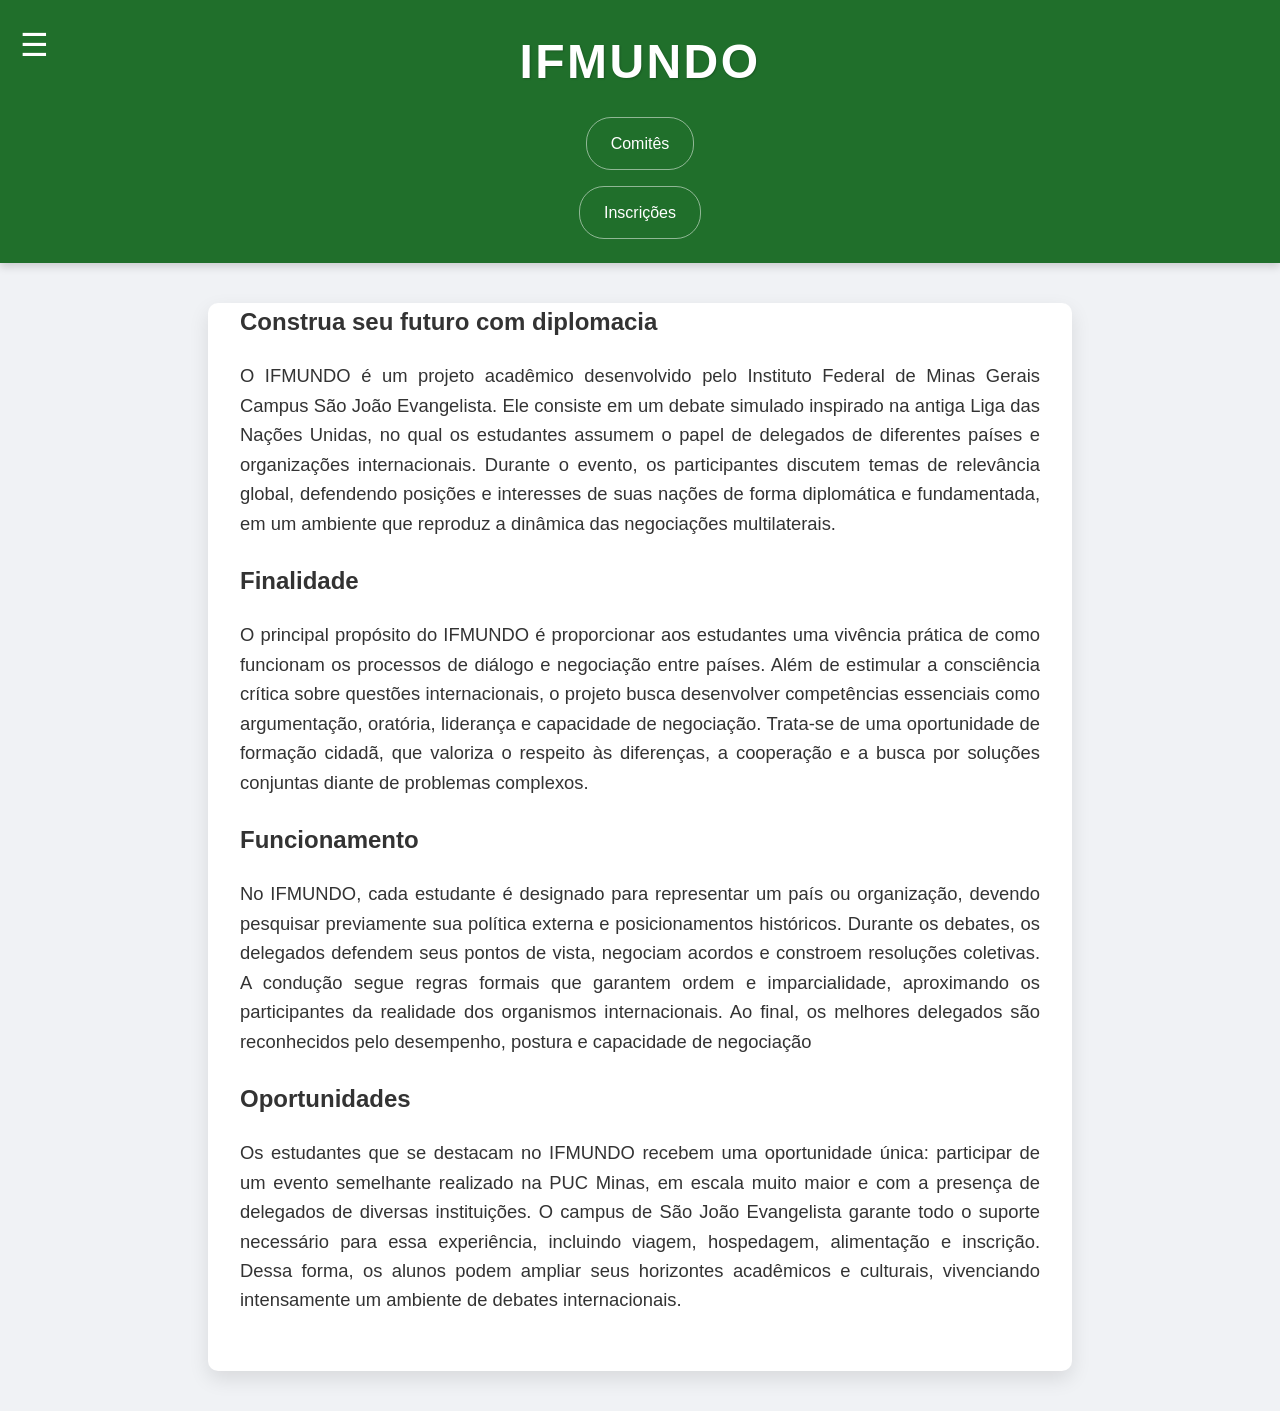
<file: index.html>
<!DOCTYPE html>
<html lang="en">

<head>
    <meta charset="UTF-8">
    <meta name="viewport" content="width=device-width, initial-scale=1.0">
    <link rel="stylesheet" href="estilo.css">
    <title>História ....</title>
</head>

<body>
<header>
        
        <h1>IFMUNDO</h1>
        <nav>
            <a href="comites.html">Comitês</a>
        </nav>
        <nav>
            <a href="comites.html">Inscrições</a>
        </nav>
</header>

    <!-- Botão de menu (hambúrguer) -->
<div class="menu-toggle">&#9776;</div>

<!-- Menu lateral -->
<nav class="menu">
  <a href="inicio.html">Inicio</a>
  <a href="inscrições.html">Inscrições</a>
  <a href="comites.html">Comitês</a>
  <a href="fao.html">FAO</a>
  <a href="FIFA.html">FIFA</a>
  <a href="unsc.html">UNSC</a>
  <a href="unodoc.html">UNODOC</a>
</nav>

<!-- Script -->
<script>
  const toggle = document.querySelector('.menu-toggle');
  const menu = document.querySelector('.menu');

  // abre o menu e esconde o botão
  toggle.addEventListener('click', () => {
    menu.classList.add('open');
    toggle.style.display = 'none';
  });

  // fecha o menu ao clicar nele e mostra o botão novamente
  menu.addEventListener('click', () => {
    menu.classList.remove('open');
    toggle.style.display = 'block';
  });
</script>

<!-- CSS -->
<style>
  /* Botão de menu (hambúrguer) */
  .menu-toggle {
    position: absolute;
    top: 20px;
    left: 20px;
    font-size: 2em;
    color: white;
    cursor: pointer;
    z-index: 1001;
  }

  /* Menu lateral */
  nav.menu {
    position: fixed;
    top: 0;
    left: -350px;
    width: 300px;
    height: 100%;
    background: rgba(255,255,255,0.8);
    box-shadow: 2px 0 5px rgba(0,0,0,0.3);
    padding: 20px;
    transition: left 0.3s ease;
    z-index: 1000;
    border-radius: 0 20px 20px 0;
  }

  nav.menu.open {
    left: 0;
  }

  nav.menu a {
    display: block;
    color: black;
    text-decoration: none;
    padding: 12px 0;
    font-size: 1.2em;
  }

  nav.menu a:hover {
    background: #f0f0f0;
    border-radius: 8px;
  }
</style>

     <main>
        
      

        <h2>Construa seu futuro com diplomacia</h2>
        
        <p>O IFMUNDO é um projeto acadêmico desenvolvido pelo Instituto Federal de Minas Gerais Campus São João Evangelista. Ele consiste em um debate simulado inspirado na antiga Liga das Nações Unidas, no qual os estudantes assumem o papel de delegados de diferentes países e organizações internacionais. Durante o evento, os participantes discutem temas de relevância global, defendendo posições e interesses de suas nações de forma diplomática e fundamentada, em um ambiente que reproduz a dinâmica das negociações multilaterais.</p>
        </details>
        <h2>Finalidade</h2>

        <p>O principal propósito do IFMUNDO é proporcionar aos estudantes uma vivência prática de como funcionam os processos de diálogo e negociação entre países. Além de estimular a consciência crítica sobre questões internacionais, o projeto busca desenvolver competências essenciais como argumentação, oratória, liderança e capacidade de negociação. Trata-se de uma oportunidade de formação cidadã, que valoriza o respeito às diferenças, a cooperação e a busca por soluções conjuntas diante de problemas complexos.</p>
        
        <h2>Funcionamento</h2>

        <p>No IFMUNDO, cada estudante é designado para representar um país ou organização, devendo pesquisar previamente sua política externa e posicionamentos históricos. Durante os debates, os delegados defendem seus pontos de vista, negociam acordos e constroem resoluções coletivas. A condução segue regras formais que garantem ordem e imparcialidade, aproximando os participantes da realidade dos organismos internacionais. Ao final, os melhores delegados são reconhecidos pelo desempenho, postura e capacidade de negociação</p>
        
        <h2>Oportunidades</h2>

        <p>Os estudantes que se destacam no IFMUNDO recebem uma oportunidade única: participar de um evento semelhante realizado na PUC Minas, em escala muito maior e com a presença de delegados de diversas instituições. O campus de São João Evangelista garante todo o suporte necessário para essa experiência, incluindo viagem, hospedagem, alimentação e inscrição. Dessa forma, os alunos podem ampliar seus horizontes acadêmicos e culturais, vivenciando intensamente um ambiente de debates internacionais.</p>
            
    

    </main>
</body>

</html>
</file>
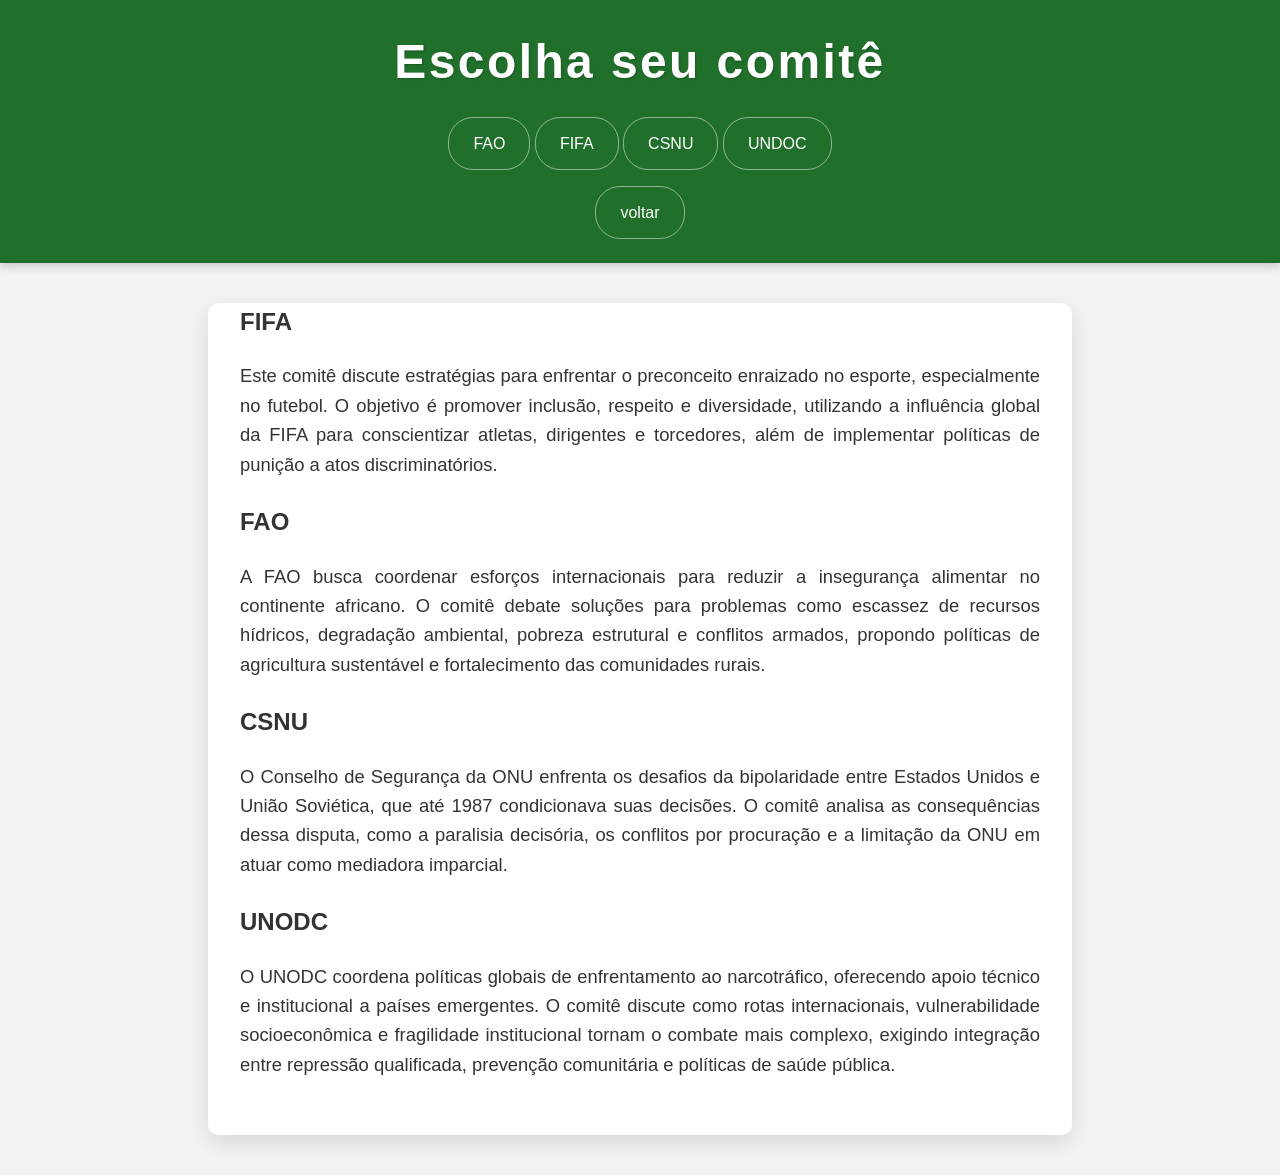
<file: comites.html>
<!DOCTYPE html>
<html lang="en">

<head>
    <meta charset="UTF-8">
    <meta name="viewport" content="width=device-width, initial-scale=1.0">
    <link rel="stylesheet" href="estilo.css">
    <title>ifmundo</title>
</head>
<body>

        <header>
            <h1>Escolha seu comitê</h1>
            <nav>
                <a href="FAO.html">FAO</a>
                <a href="FIFA.html">FIFA</a>
                <a href="CSNU.html">CSNU</a>
                <a href="UNDOC.html">UNDOC</a>
                <nav>
                <a href="index.html">voltar</a>
            </nav>
            </nav>
        </header>
        
       <main>

  <section class="comite">
    <h2>FIFA</h2>
    <p>Este comitê discute estratégias para enfrentar o preconceito enraizado no esporte, especialmente no futebol. O objetivo é promover inclusão, respeito e diversidade, utilizando a influência global da FIFA para conscientizar atletas, dirigentes e torcedores, além de implementar políticas de punição a atos discriminatórios.</p>
  </section>

  <section class="comite">
    <h2>FAO</h2>
    <p>A FAO busca coordenar esforços internacionais para reduzir a insegurança alimentar no continente africano. O comitê debate soluções para problemas como escassez de recursos hídricos, degradação ambiental, pobreza estrutural e conflitos armados, propondo políticas de agricultura sustentável e fortalecimento das comunidades rurais.</p>
  </section>

  <section class="comite">
    <h2>CSNU</h2>
    <p>O Conselho de Segurança da ONU enfrenta os desafios da bipolaridade entre Estados Unidos e União Soviética, que até 1987 condicionava suas decisões. O comitê analisa as consequências dessa disputa, como a paralisia decisória, os conflitos por procuração e a limitação da ONU em atuar como mediadora imparcial.</p>
  </section>

  <section class="comite">
    <h2>UNODC</h2>
    <p>O UNODC coordena políticas globais de enfrentamento ao narcotráfico, oferecendo apoio técnico e institucional a países emergentes. O comitê discute como rotas internacionais, vulnerabilidade socioeconômica e fragilidade institucional tornam o combate mais complexo, exigindo integração entre repressão qualificada, prevenção comunitária e políticas de saúde pública.</p>
  </section>

</main>
</body>
</html>
</file>
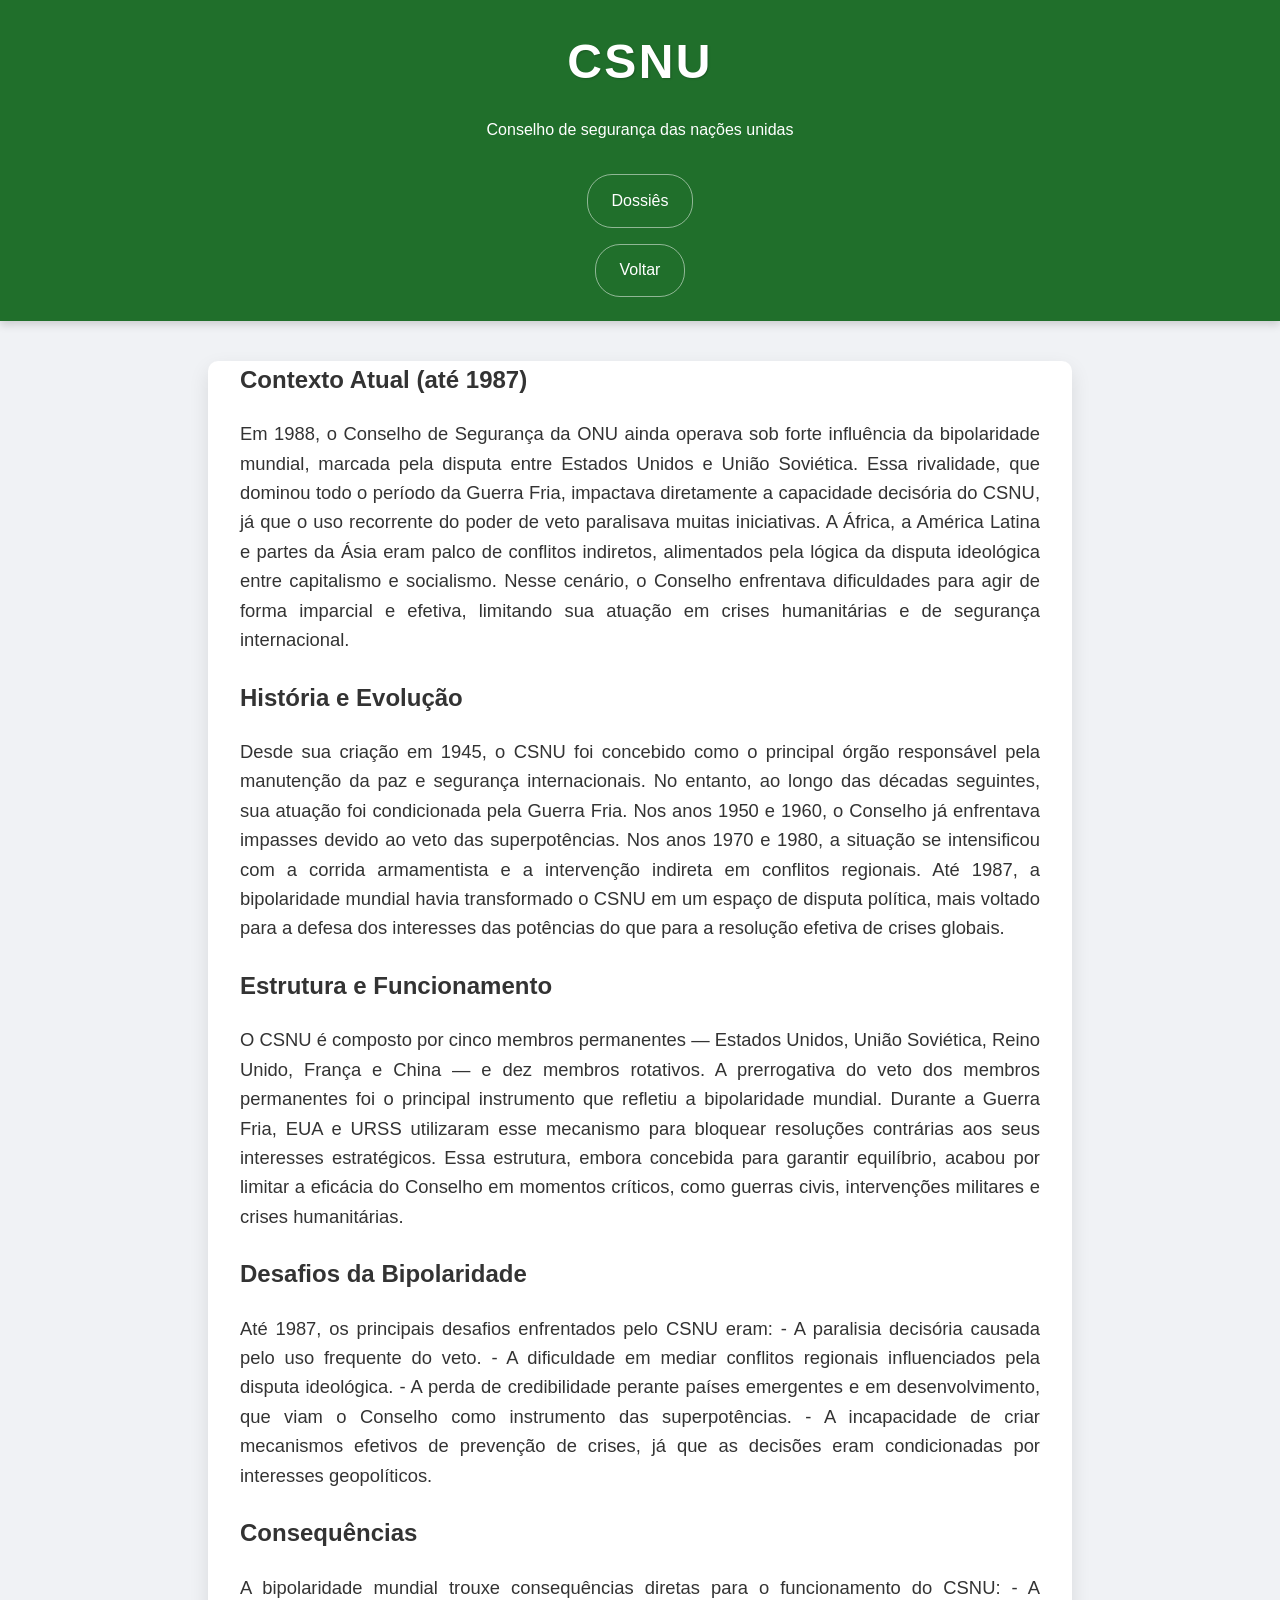
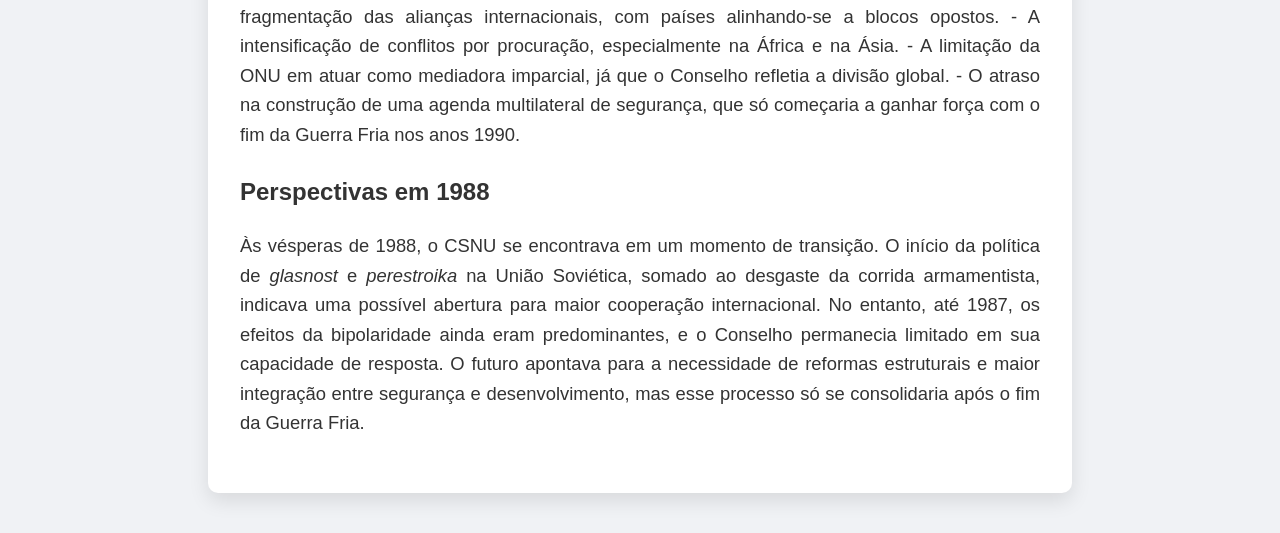
<file: CSNU.html>
<!DOCTYPE html>
<html lang="en">

<head>
    <meta charset="UTF-8">
    <meta name="viewport" content="width=device-width, initial-scale=1.0">
    <link rel="stylesheet" href="estilo.css">
    <title>História ....</title>
</head>

<body>
<header>
        <!-- Exemplo de título principal -->
        <h1>CSNU</h1>
        <p>Conselho de segurança das nações unidas</p>
        <nav>
        <nav>
            <a href="https://www.youtube.com/">Dossiês</a>
        </nav>
            <a href="comites.html">Voltar</a>
        </nav>
</header>
  <main>

  <h2>Contexto Atual (até 1987)</h2>

  <p>Em 1988, o Conselho de Segurança da ONU ainda operava sob forte influência da bipolaridade mundial, marcada pela disputa entre Estados Unidos e União Soviética. Essa rivalidade, que dominou todo o período da Guerra Fria, impactava diretamente a capacidade decisória do CSNU, já que o uso recorrente do poder de veto paralisava muitas iniciativas. A África, a América Latina e partes da Ásia eram palco de conflitos indiretos, alimentados pela lógica da disputa ideológica entre capitalismo e socialismo. Nesse cenário, o Conselho enfrentava dificuldades para agir de forma imparcial e efetiva, limitando sua atuação em crises humanitárias e de segurança internacional.</p>

  <h2>História e Evolução</h2>

  <p>Desde sua criação em 1945, o CSNU foi concebido como o principal órgão responsável pela manutenção da paz e segurança internacionais. No entanto, ao longo das décadas seguintes, sua atuação foi condicionada pela Guerra Fria. Nos anos 1950 e 1960, o Conselho já enfrentava impasses devido ao veto das superpotências. Nos anos 1970 e 1980, a situação se intensificou com a corrida armamentista e a intervenção indireta em conflitos regionais. Até 1987, a bipolaridade mundial havia transformado o CSNU em um espaço de disputa política, mais voltado para a defesa dos interesses das potências do que para a resolução efetiva de crises globais.</p>

  <h2>Estrutura e Funcionamento</h2>

  <p>O CSNU é composto por cinco membros permanentes — Estados Unidos, União Soviética, Reino Unido, França e China — e dez membros rotativos. A prerrogativa do veto dos membros permanentes foi o principal instrumento que refletiu a bipolaridade mundial. Durante a Guerra Fria, EUA e URSS utilizaram esse mecanismo para bloquear resoluções contrárias aos seus interesses estratégicos. Essa estrutura, embora concebida para garantir equilíbrio, acabou por limitar a eficácia do Conselho em momentos críticos, como guerras civis, intervenções militares e crises humanitárias.</p>

  <h2>Desafios da Bipolaridade</h2>

  <p>Até 1987, os principais desafios enfrentados pelo CSNU eram: 
  - A paralisia decisória causada pelo uso frequente do veto.  
  - A dificuldade em mediar conflitos regionais influenciados pela disputa ideológica.  
  - A perda de credibilidade perante países emergentes e em desenvolvimento, que viam o Conselho como instrumento das superpotências.  
  - A incapacidade de criar mecanismos efetivos de prevenção de crises, já que as decisões eram condicionadas por interesses geopolíticos.</p>

  <h2>Consequências</h2>

  <p>A bipolaridade mundial trouxe consequências diretas para o funcionamento do CSNU: 
  - A fragmentação das alianças internacionais, com países alinhando-se a blocos opostos.  
  - A intensificação de conflitos por procuração, especialmente na África e na Ásia.  
  - A limitação da ONU em atuar como mediadora imparcial, já que o Conselho refletia a divisão global.  
  - O atraso na construção de uma agenda multilateral de segurança, que só começaria a ganhar força com o fim da Guerra Fria nos anos 1990.</p>

  <h2>Perspectivas em 1988</h2>

  <p>Às vésperas de 1988, o CSNU se encontrava em um momento de transição. O início da política de <i>glasnost</i> e <i>perestroika</i> na União Soviética, somado ao desgaste da corrida armamentista, indicava uma possível abertura para maior cooperação internacional. No entanto, até 1987, os efeitos da bipolaridade ainda eram predominantes, e o Conselho permanecia limitado em sua capacidade de resposta. O futuro apontava para a necessidade de reformas estruturais e maior integração entre segurança e desenvolvimento, mas esse processo só se consolidaria após o fim da Guerra Fria.</p>

</main>
</body>

</html>
</file>
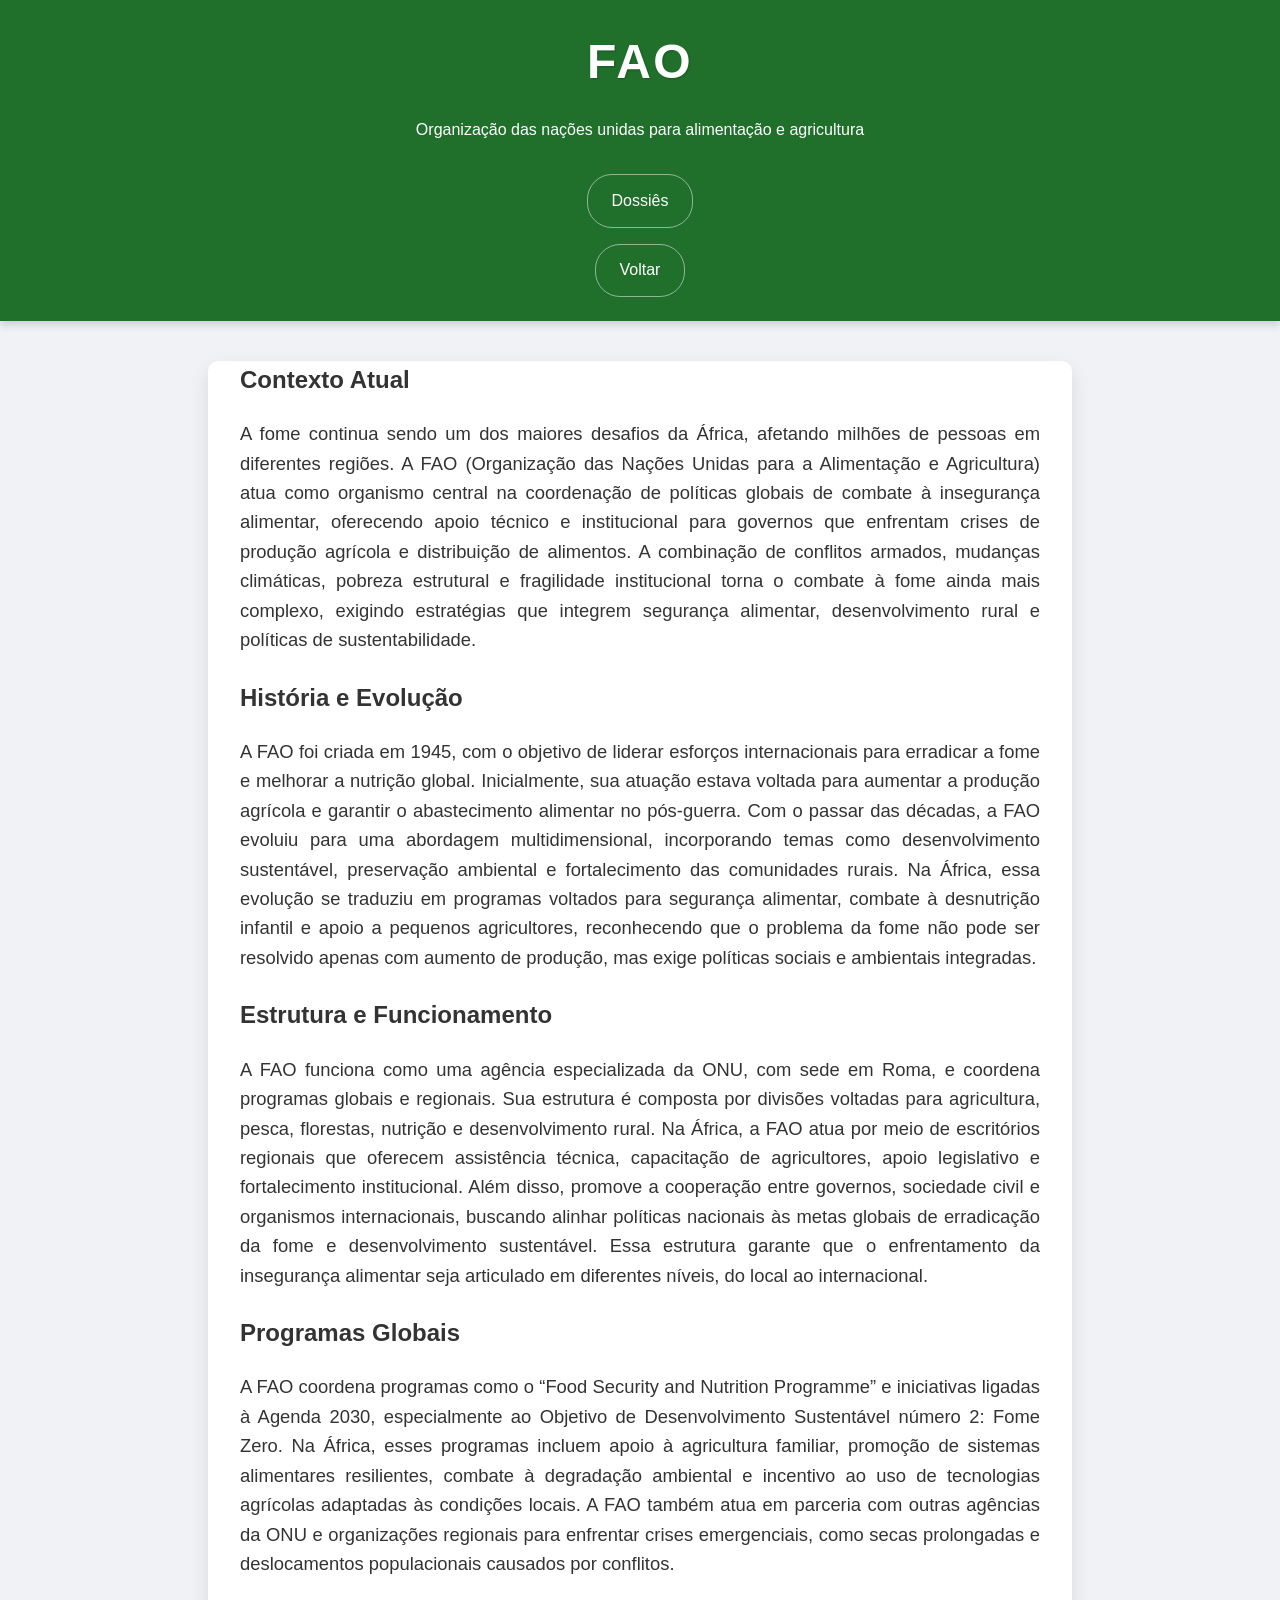
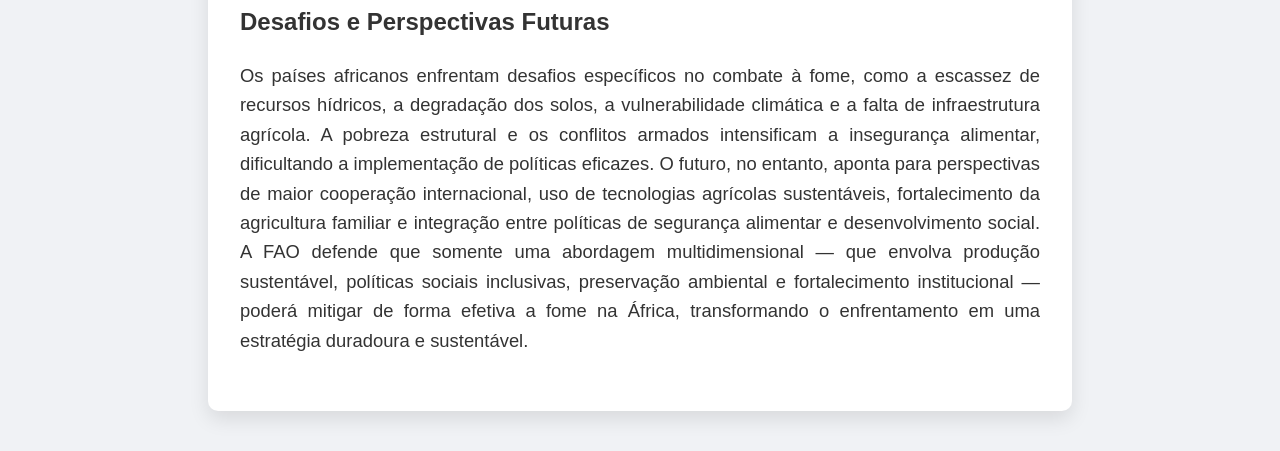
<file: FAO.html>
<!DOCTYPE html>
<html lang="en">

<head>
    <meta charset="UTF-8">
    <meta name="viewport" content="width=device-width, initial-scale=1.0">
    <link rel="stylesheet" href="estilo.css">
    <title>História ....</title>
</head>

<body>
<header>
        <!-- Exemplo de título principal -->
        <h1>FAO</h1>
        <p>Organização das nações unidas para alimentação e agricultura</p>
        <nav>
        <nav>
            <a href="https://www.youtube.com/">Dossiês</a>
        </nav>
            <a href="comites.html">Voltar</a>
        </nav>
</header>
   <main>
        
  <h2>Contexto Atual</h2>
        
  <p>A fome continua sendo um dos maiores desafios da África, afetando milhões de pessoas em diferentes regiões. A FAO (Organização das Nações Unidas para a Alimentação e Agricultura) atua como organismo central na coordenação de políticas globais de combate à insegurança alimentar, oferecendo apoio técnico e institucional para governos que enfrentam crises de produção agrícola e distribuição de alimentos. A combinação de conflitos armados, mudanças climáticas, pobreza estrutural e fragilidade institucional torna o combate à fome ainda mais complexo, exigindo estratégias que integrem segurança alimentar, desenvolvimento rural e políticas de sustentabilidade.</p>

  <h2>História e Evolução</h2>

  <p>A FAO foi criada em 1945, com o objetivo de liderar esforços internacionais para erradicar a fome e melhorar a nutrição global. Inicialmente, sua atuação estava voltada para aumentar a produção agrícola e garantir o abastecimento alimentar no pós-guerra. Com o passar das décadas, a FAO evoluiu para uma abordagem multidimensional, incorporando temas como desenvolvimento sustentável, preservação ambiental e fortalecimento das comunidades rurais. Na África, essa evolução se traduziu em programas voltados para segurança alimentar, combate à desnutrição infantil e apoio a pequenos agricultores, reconhecendo que o problema da fome não pode ser resolvido apenas com aumento de produção, mas exige políticas sociais e ambientais integradas.</p>

  <h2>Estrutura e Funcionamento</h2>
        
  <p>A FAO funciona como uma agência especializada da ONU, com sede em Roma, e coordena programas globais e regionais. Sua estrutura é composta por divisões voltadas para agricultura, pesca, florestas, nutrição e desenvolvimento rural. Na África, a FAO atua por meio de escritórios regionais que oferecem assistência técnica, capacitação de agricultores, apoio legislativo e fortalecimento institucional. Além disso, promove a cooperação entre governos, sociedade civil e organismos internacionais, buscando alinhar políticas nacionais às metas globais de erradicação da fome e desenvolvimento sustentável. Essa estrutura garante que o enfrentamento da insegurança alimentar seja articulado em diferentes níveis, do local ao internacional.</p>

  <h2>Programas Globais</h2>
      
  <p>A FAO coordena programas como o “Food Security and Nutrition Programme” e iniciativas ligadas à Agenda 2030, especialmente ao Objetivo de Desenvolvimento Sustentável número 2: Fome Zero. Na África, esses programas incluem apoio à agricultura familiar, promoção de sistemas alimentares resilientes, combate à degradação ambiental e incentivo ao uso de tecnologias agrícolas adaptadas às condições locais. A FAO também atua em parceria com outras agências da ONU e organizações regionais para enfrentar crises emergenciais, como secas prolongadas e deslocamentos populacionais causados por conflitos.</p>
      
  <h2>Desafios e Perspectivas Futuras</h2>
      
  <p>Os países africanos enfrentam desafios específicos no combate à fome, como a escassez de recursos hídricos, a degradação dos solos, a vulnerabilidade climática e a falta de infraestrutura agrícola. A pobreza estrutural e os conflitos armados intensificam a insegurança alimentar, dificultando a implementação de políticas eficazes. O futuro, no entanto, aponta para perspectivas de maior cooperação internacional, uso de tecnologias agrícolas sustentáveis, fortalecimento da agricultura familiar e integração entre políticas de segurança alimentar e desenvolvimento social. A FAO defende que somente uma abordagem multidimensional — que envolva produção sustentável, políticas sociais inclusivas, preservação ambiental e fortalecimento institucional — poderá mitigar de forma efetiva a fome na África, transformando o enfrentamento em uma estratégia duradoura e sustentável.</p>

</main>
</body>

</html>
</file>
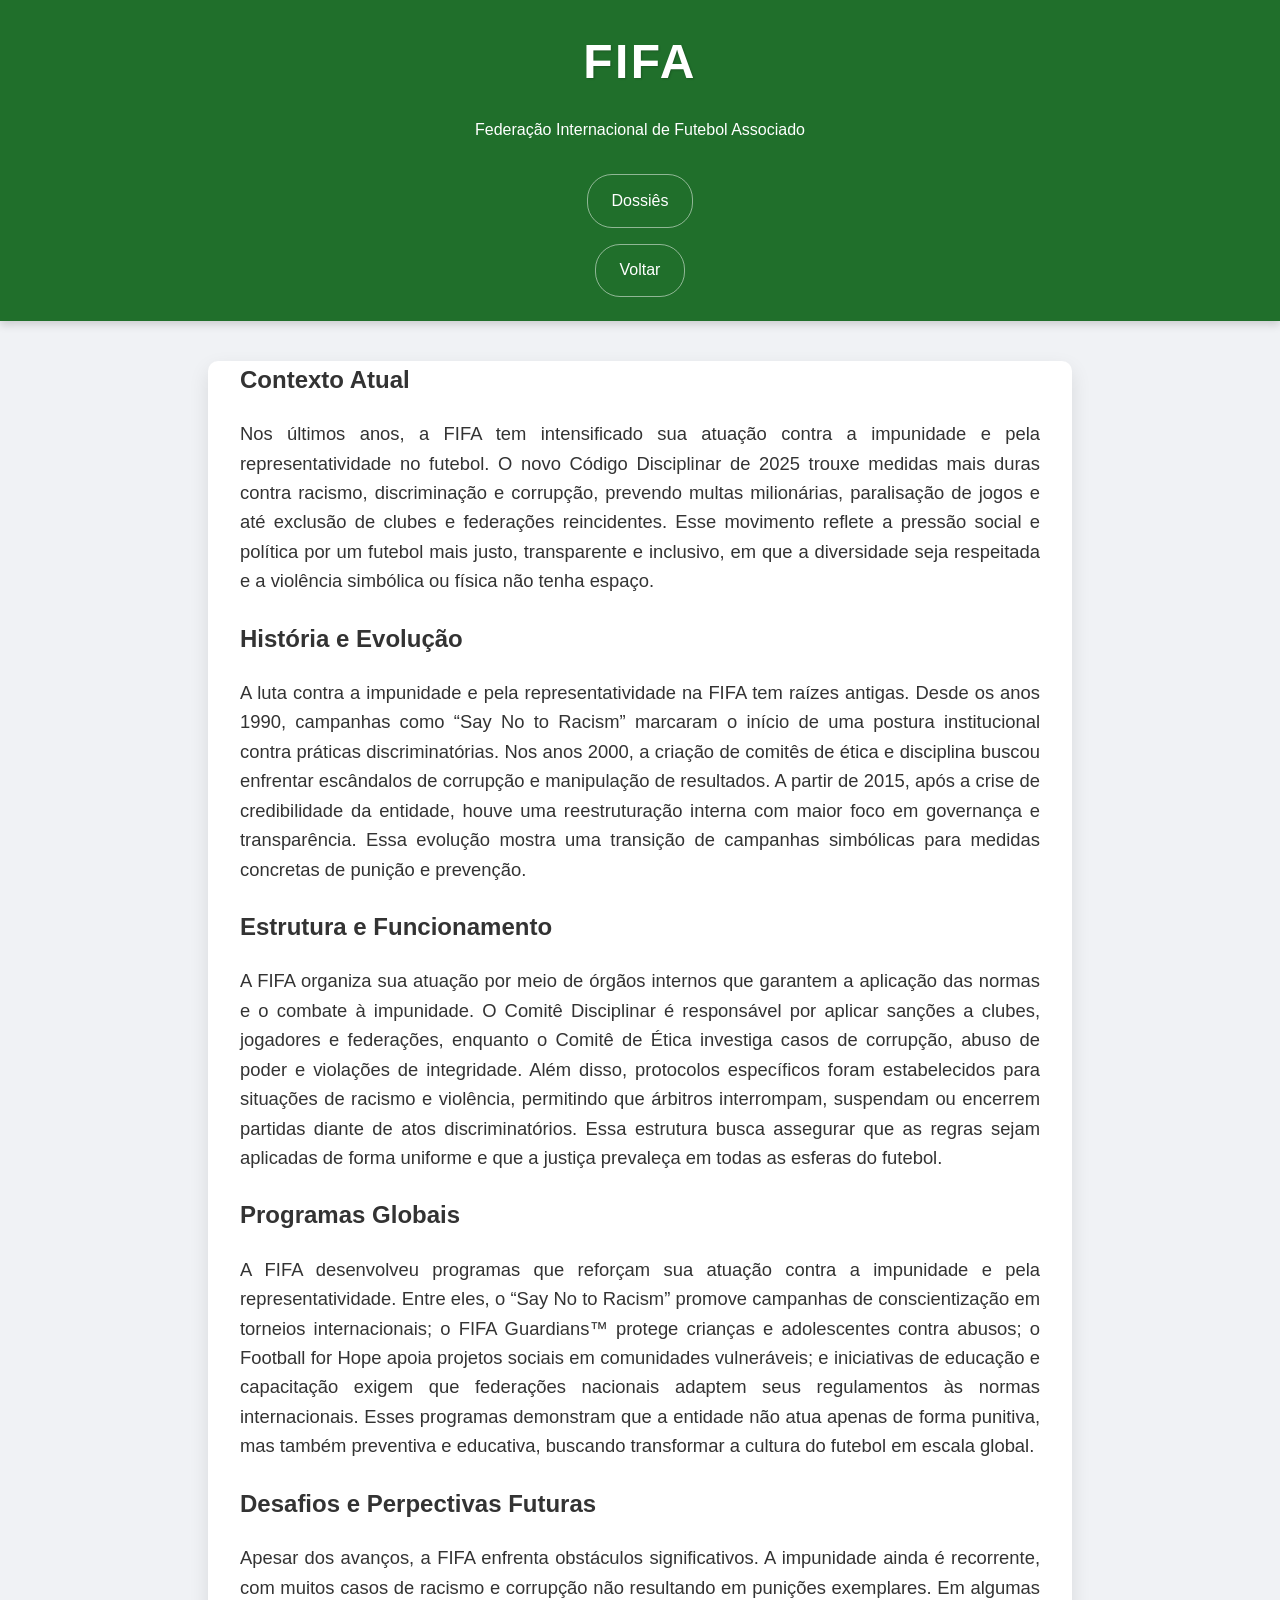
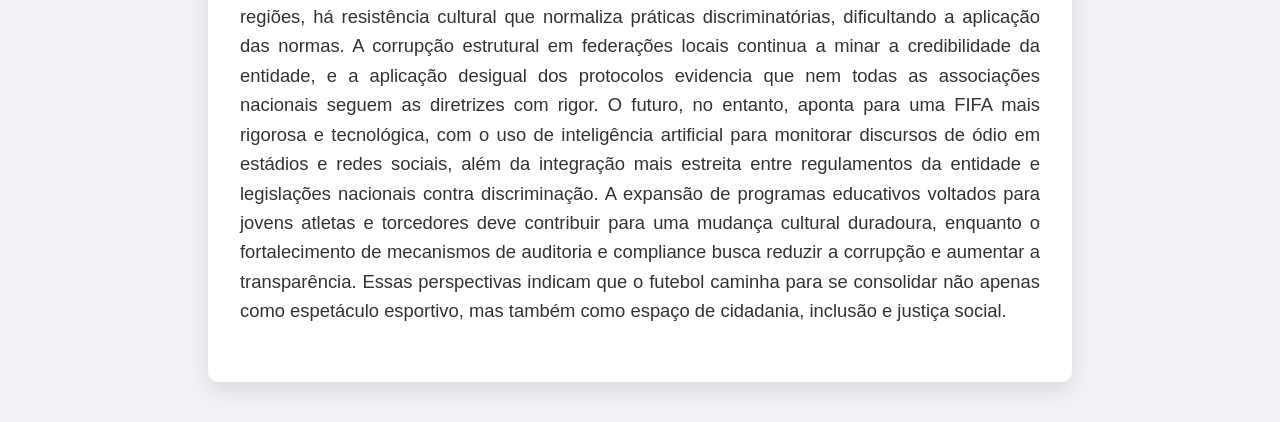
<file: FIFA.html>
<!DOCTYPE html>
<html lang="en">

<head>
    <meta charset="UTF-8">
    <meta name="viewport" content="width=device-width, initial-scale=1.0">
    <link rel="stylesheet" href="estilo.css">
    <title>História ....</title>
</head>

<body>
<header>
        <!-- Exemplo de título principal -->
        <h1>FIFA</h1>
        <p>Federação Internacional de Futebol Associado</p>
        <nav>
        <nav>
            <a href="https://www.youtube.com/">Dossiês</a>
        </nav>
            <a href="comites.html">Voltar</a>
        </nav>
</header>
     <main>
        
        <h2>Contexto Atual</h2>
        
        
        <p>Nos últimos anos, a FIFA tem intensificado sua atuação contra a impunidade e pela representatividade no futebol. O novo Código Disciplinar de 2025 trouxe medidas mais duras contra racismo, discriminação e corrupção, prevendo multas milionárias, paralisação de jogos e até exclusão de clubes e federações reincidentes. Esse movimento reflete a pressão social e política por um futebol mais justo, transparente e inclusivo, em que a diversidade seja respeitada e a violência simbólica ou física não tenha espaço.
</p>



        <h2>História e Evolução</h2>

     <p>A luta contra a impunidade e pela representatividade na FIFA tem raízes antigas. Desde os anos 1990, campanhas como “Say No to Racism” marcaram o início de uma postura institucional contra práticas discriminatórias. Nos anos 2000, a criação de comitês de ética e disciplina buscou enfrentar escândalos de corrupção e manipulação de resultados. A partir de 2015, após a crise de credibilidade da entidade, houve uma reestruturação interna com maior foco em governança e transparência. Essa evolução mostra uma transição de campanhas simbólicas para medidas concretas de punição e prevenção.
</p>
      <h2>Estrutura e Funcionamento</h2>
        
      <p>A FIFA organiza sua atuação por meio de órgãos internos que garantem a aplicação das normas e o combate à impunidade. O Comitê Disciplinar é responsável por aplicar sanções a clubes, jogadores e federações, enquanto o Comitê de Ética investiga casos de corrupção, abuso de poder e violações de integridade. Além disso, protocolos específicos foram estabelecidos para situações de racismo e violência, permitindo que árbitros interrompam, suspendam ou encerrem partidas diante de atos discriminatórios. Essa estrutura busca assegurar que as regras sejam aplicadas de forma uniforme e que a justiça prevaleça em todas as esferas do futebol.</p>
     
      <h2>Programas Globais</h2>
      
      <p>A FIFA desenvolveu programas que reforçam sua atuação contra a impunidade e pela representatividade. Entre eles, o “Say No to Racism” promove campanhas de conscientização em torneios internacionais; o FIFA Guardians™ protege crianças e adolescentes contra abusos; o Football for Hope apoia projetos sociais em comunidades vulneráveis; e iniciativas de educação e capacitação exigem que federações nacionais adaptem seus regulamentos às normas internacionais. Esses programas demonstram que a entidade não atua apenas de forma punitiva, mas também preventiva e educativa, buscando transformar a cultura do futebol em escala global.</p>
      
      <h2>Desafios e Perpectivas Futuras</h2>
      
        <p>Apesar dos avanços, a FIFA enfrenta obstáculos significativos. A impunidade ainda é recorrente, com muitos casos de racismo e corrupção não resultando em punições exemplares. Em algumas regiões, há resistência cultural que normaliza práticas discriminatórias, dificultando a aplicação das normas. A corrupção estrutural em federações locais continua a minar a credibilidade da entidade, e a aplicação desigual dos protocolos evidencia que nem todas as associações nacionais seguem as diretrizes com rigor. O futuro, no entanto, aponta para uma FIFA mais rigorosa e tecnológica, com o uso de inteligência artificial para monitorar discursos de ódio em estádios e redes sociais, além da integração mais estreita entre regulamentos da entidade e legislações nacionais contra discriminação. A expansão de programas educativos voltados para jovens atletas e torcedores deve contribuir para uma mudança cultural duradoura, enquanto o fortalecimento de mecanismos de auditoria e compliance busca reduzir a corrupção e aumentar a transparência. Essas perspectivas indicam que o futebol caminha para se consolidar não apenas como espetáculo esportivo, mas também como espaço de cidadania, inclusão e justiça social.</p>

    

    </main>
</body>

</html>
</file>
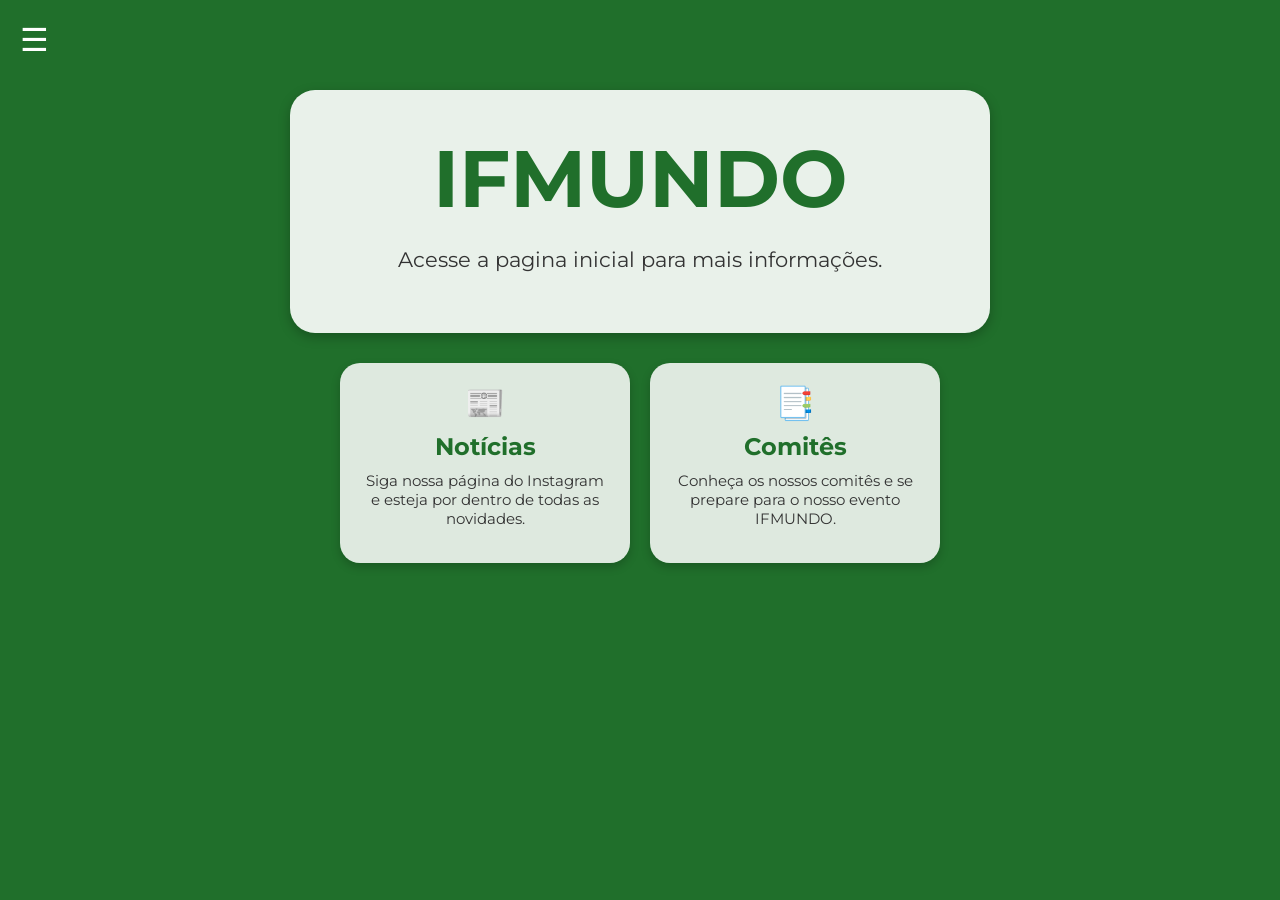
<file: inicio.html>
<!DOCTYPE html>
<html lang="pt-BR">
<head>
  <meta charset="UTF-8">
  <title>Site IFMUNDO</title>
  <link href="https://fonts.googleapis.com/css2?family=Montserrat:wght@600&display=swap" rel="stylesheet">
 
  <!-- Botão de menu (hambúrguer) -->
<div class="menu-toggle">&#9776;</div>

<!-- Menu lateral -->
<nav class="menu">
  <a href="inicio.html">Inicio</a>
  <a href="inscrições.html">Inscrições</a>
  <a href="comites.html">Comitês</a>
  <a href="fao.html">FAO</a>
  <a href="FIFA.html">FIFA</a>
  <a href="unsc.html">UNSC</a>
  <a href="unodoc.html">UNODOC</a>

</nav>
 
 <style>
    body {
      margin: 0;
      font-family: 'Montserrat', sans-serif;
    }

    header {
      background-color: #206f2b;
      height: 100vh;
      display: flex;
      justify-content: flex-start;
      align-items: center;
      flex-direction: column;
      color: white;
      position: relative;
    }

    /* Caixa principal IFMUNDO */
    .info-box {
      background: rgba(255,255,255,0.9);
      border-radius: 25px;
      padding: 40px 50px;
      margin-top: 10vh;
      text-align: center;
      width: 600px; /* largura fixa para ficar maior que os cards */
      box-shadow: 0 4px 12px rgba(0,0,0,0.25);
      cursor: pointer;
      transition: transform 0.3s ease;
    }

    .info-box:hover {
      transform: scale(1.05);
    }

    .info-box h1 {
      font-size: 5em;
      margin: 0;
      color: #206f2b;
    }

    .info-box p {
      margin-top: 20px;
      font-size: 1.3em;
      color: #333;
    }

    /* Grupo de cards abaixo */
    .cards {
      display: flex;
      gap: 20px;
      margin-top: 30px;
    }

    .card {
      width: 250px; /* menor que o quadrado IFMUNDO */
      background: rgba(255,255,255,0.85);
      border-radius: 20px;
      padding: 20px;
      text-align: center;
      box-shadow: 0 4px 10px rgba(0,0,0,0.2);
      transition: transform 0.3s ease;
      cursor: pointer;
    }

    .card h2 {
      margin: 0;
      color: #206f2b;
    }

    .card p {
      margin-top: 10px;
      color: #333;
      font-size: 0.95em;
    }

    /* Efeito hover: aumenta o card ativo sem mexer na opacidade dos outros */
    .cards .card:hover {
      transform: scale(1.1);
      z-index: 1;
    }

    /* Ícones simples */
    .icon {
      font-size: 2em;
      margin-bottom: 10px;
      color: #206f2b; /* verde WhatsApp */
    }

    .icon.commites {
      color: #206f2b;
    }

    /* Botão de menu (hambúrguer) */
    .menu-toggle {
      position: absolute;
      top: 20px;
      left: 20px;
      font-size: 2em;
      color: white;
      cursor: pointer;
      z-index: 1001;
    }

    /* Menu lateral */
    nav.menu {
      position: fixed;
      top: 0;
      left: -320px;
      width: 300px;
      height: 100%;
      background: rgba(255,255,255,0.8);
      box-shadow: 2px 0 5px rgba(0,0,0,0.3);
      padding: 20px;
      transition: left 0.3s ease;
      z-index: 1000;
      border-radius: 0 20px 20px 0;
    }

    nav.menu.open {
      left: 0;
    }

    nav.menu a {
      display: block;
      color: black;
      text-decoration: none;
      padding: 12px 0;
      font-size: 1.2em;
    }

    nav.menu a:hover {
      background: #f0f0f0;
      border-radius: 8px;
    }
  </style>
</head>
<body>
  <header>
    <!-- Caixa branca com título e sinopse -->
    <div class="info-box" onclick="window.location.href='index.html'">
      <h1>IFMUNDO</h1>
      <p>Acesse a pagina inicial para mais informações.</p>
    </div>

    <!-- Cards abaixo -->
    <div class="cards">
      <div class="card" onclick="window.location.href='https://www.instagram.com/ifmundosje/'">
        <div class="icon">📰</div>
        <h2>Notícias</h2>
        <p>Siga nossa página do Instagram e esteja por dentro de todas as novidades.</p>
      </div>
      <div class="card" onclick="window.location.href='comites.html'">
        <div class="icon commites">📑</div>
        <h2>Comitês</h2>
        <p>Conheça os nossos comitês e se prepare para o nosso evento IFMUNDO. </p>
      </div>
    </div>
<script>
  const toggle = document.querySelector('.menu-toggle');
  const menu = document.querySelector('.menu');

  // abre o menu e esconde o botão
  toggle.addEventListener('click', () => {
    menu.classList.add('open');
    toggle.style.display = 'none';
  });

  // fecha o menu ao clicar nele e mostra o botão novamente
  menu.addEventListener('click', () => {
    menu.classList.remove('open');
    toggle.style.display = 'block';
  });
</script>

<!-- CSS -->
<style>
  /* Botão de menu (hambúrguer) */
  .menu-toggle {
    position: absolute;
    top: 20px;
    left: 20px;
    font-size: 2em;
    color: white;
    cursor: pointer;
    z-index: 1001;
  }

  /* Menu lateral */
  nav.menu {
    position: fixed;
    top: 0;
    left: -350px;
    width: 300px;
    height: 100%;
    background: rgba(255,255,255,0.8);
    box-shadow: 2px 0 5px rgba(0,0,0,0.3);
    padding: 20px;
    transition: left 0.3s ease;
    z-index: 1000;
    border-radius: 0 20px 20px 0;
  }

  nav.menu.open {
    left: 0;
  }

  nav.menu a {
    display: block;
    color: black;
    text-decoration: none;
    padding: 12px 0;
    font-size: 1.2em;
  }

  nav.menu a:hover {
    background: #f0f0f0;
    border-radius: 8px;
  }
</style>
   
  </script>
</body>
</html>
</file>
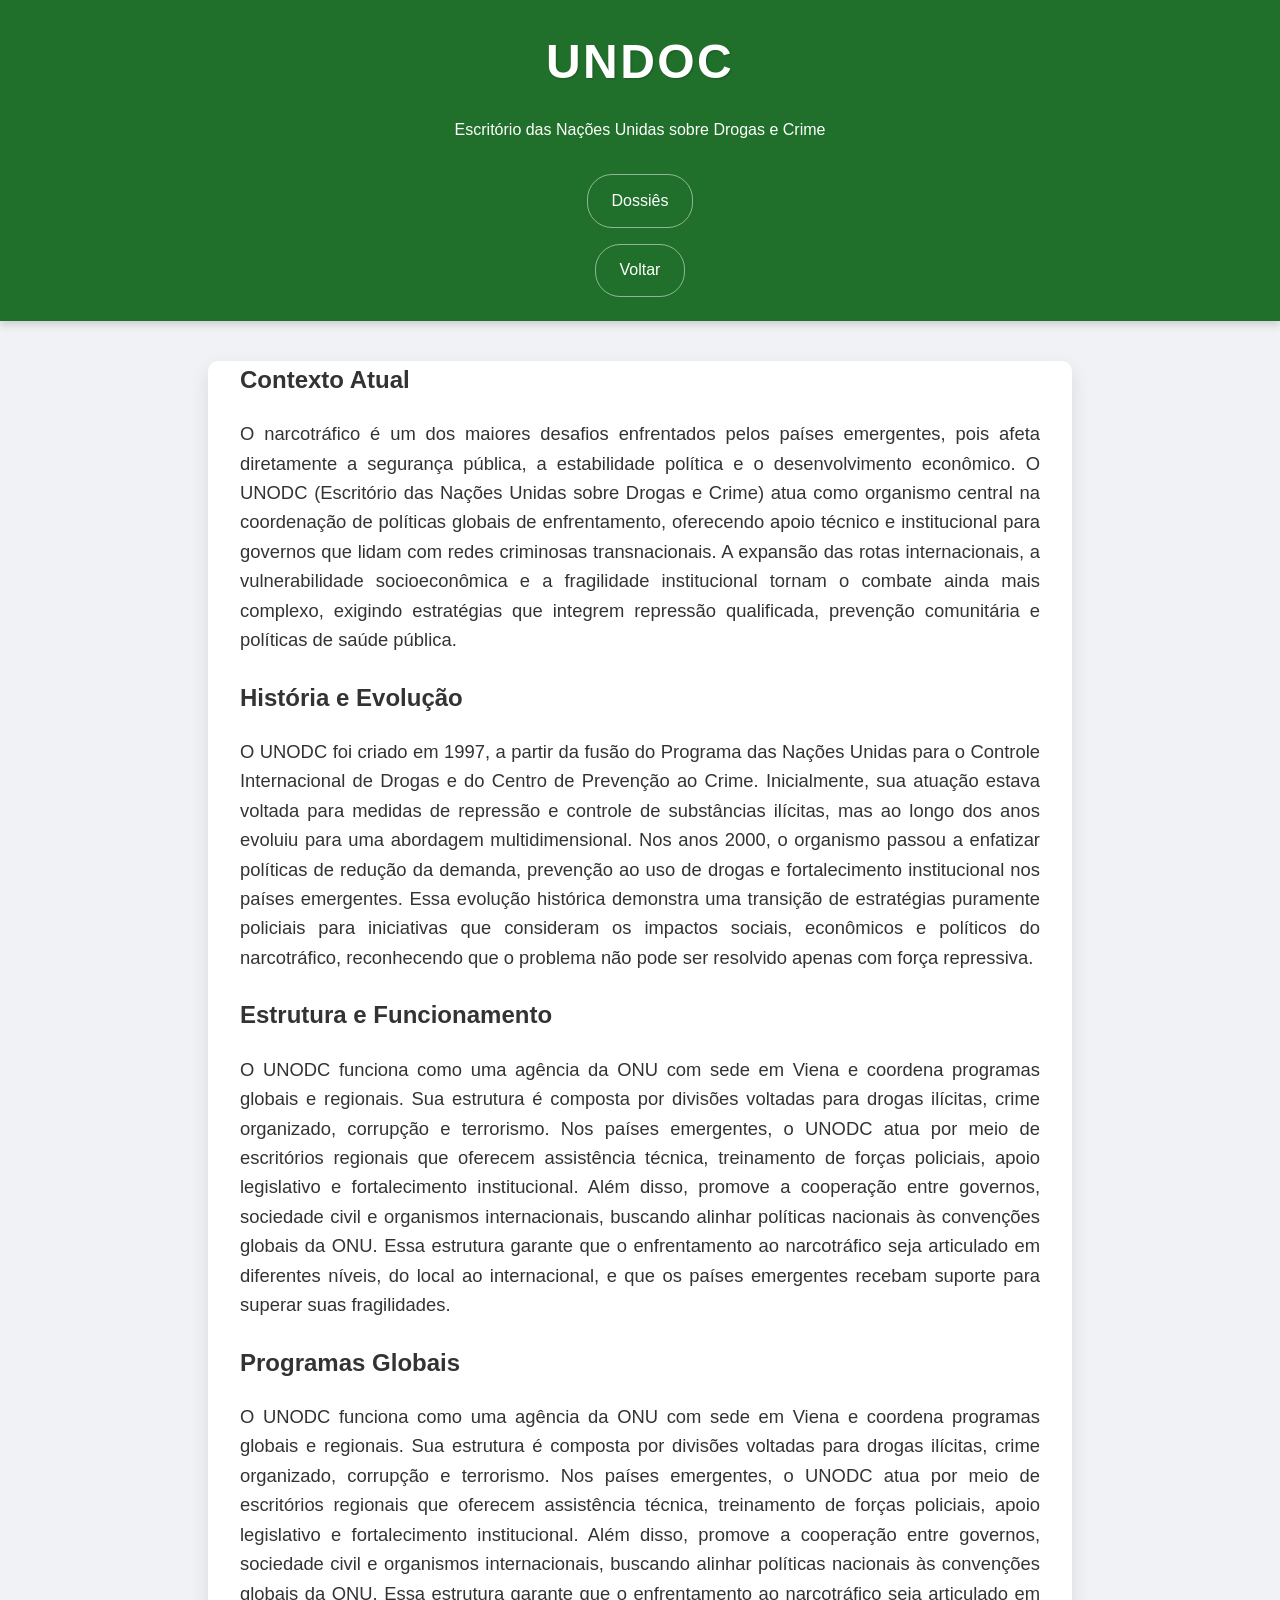
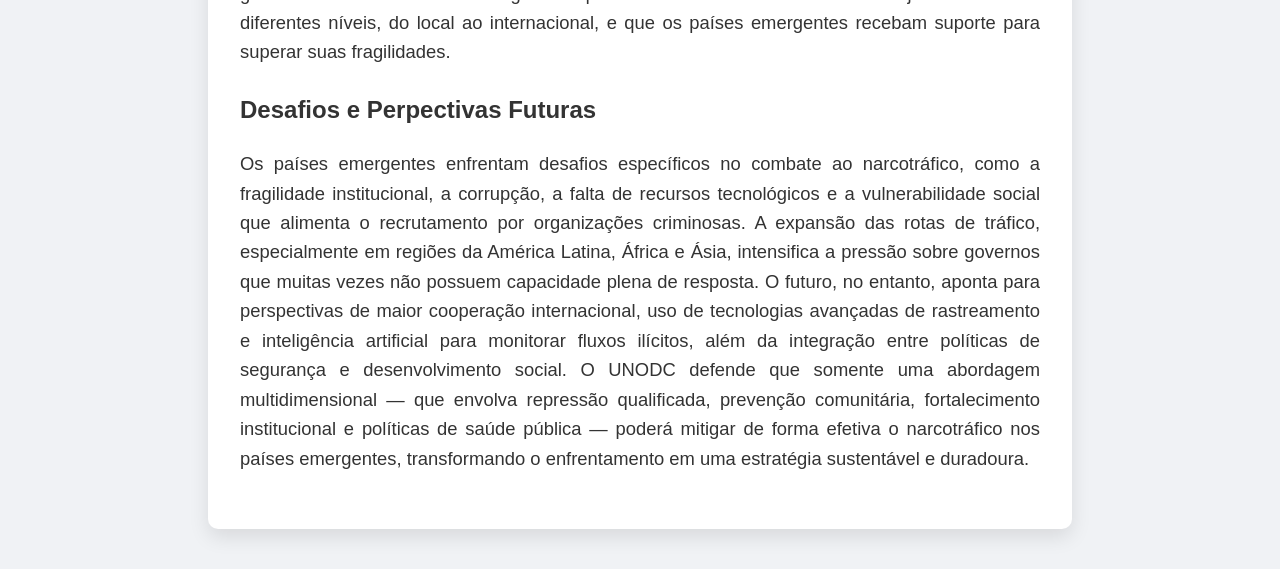
<file: UNDOC.html>
<!DOCTYPE html>
<html lang="en">

<head>
    <meta charset="UTF-8">
    <meta name="viewport" content="width=device-width, initial-scale=1.0">
    <link rel="stylesheet" href="estilo.css">
    <title>História ....</title>
</head>

<body>
<header>
        <!-- Exemplo de título principal -->
        <h1>UNDOC</h1>
        <p>Escritório das Nações Unidas sobre Drogas e Crime</p>
        <nav>
        <nav>
            <a href="https://www.youtube.com/">Dossiês</a>
        </nav>
            <a href="comites.html">Voltar</a>
        </nav>
</header>
     <main>
        
        <h2>Contexto Atual</h2>
        
        
        <p>O narcotráfico é um dos maiores desafios enfrentados pelos países emergentes, pois afeta diretamente a segurança pública, a estabilidade política e o desenvolvimento econômico. O UNODC (Escritório das Nações Unidas sobre Drogas e Crime) atua como organismo central na coordenação de políticas globais de enfrentamento, oferecendo apoio técnico e institucional para governos que lidam com redes criminosas transnacionais. A expansão das rotas internacionais, a vulnerabilidade socioeconômica e a fragilidade institucional tornam o combate ainda mais complexo, exigindo estratégias que integrem repressão qualificada, prevenção comunitária e políticas de saúde pública.  </p>



        <h2>História e Evolução</h2>

     <p>O UNODC foi criado em 1997, a partir da fusão do Programa das Nações Unidas para o Controle Internacional de Drogas e do Centro de Prevenção ao Crime. Inicialmente, sua atuação estava voltada para medidas de repressão e controle de substâncias ilícitas, mas ao longo dos anos evoluiu para uma abordagem multidimensional. Nos anos 2000, o organismo passou a enfatizar políticas de redução da demanda, prevenção ao uso de drogas e fortalecimento institucional nos países emergentes. Essa evolução histórica demonstra uma transição de estratégias puramente policiais para iniciativas que consideram os impactos sociais, econômicos e políticos do narcotráfico, reconhecendo que o problema não pode ser resolvido apenas com força repressiva.  
</p>
      <h2>Estrutura e Funcionamento</h2>
        
      <p>O UNODC funciona como uma agência da ONU com sede em Viena e coordena programas globais e regionais. Sua estrutura é composta por divisões voltadas para drogas ilícitas, crime organizado, corrupção e terrorismo. Nos países emergentes, o UNODC atua por meio de escritórios regionais que oferecem assistência técnica, treinamento de forças policiais, apoio legislativo e fortalecimento institucional. Além disso, promove a cooperação entre governos, sociedade civil e organismos internacionais, buscando alinhar políticas nacionais às convenções globais da ONU. Essa estrutura garante que o enfrentamento ao narcotráfico seja articulado em diferentes níveis, do local ao internacional, e que os países emergentes recebam suporte para superar suas fragilidades.  </p>
      <h2>Programas Globais</h2>
      
      <p>O UNODC funciona como uma agência da ONU com sede em Viena e coordena programas globais e regionais. Sua estrutura é composta por divisões voltadas para drogas ilícitas, crime organizado, corrupção e terrorismo. Nos países emergentes, o UNODC atua por meio de escritórios regionais que oferecem assistência técnica, treinamento de forças policiais, apoio legislativo e fortalecimento institucional. Além disso, promove a cooperação entre governos, sociedade civil e organismos internacionais, buscando alinhar políticas nacionais às convenções globais da ONU. Essa estrutura garante que o enfrentamento ao narcotráfico seja articulado em diferentes níveis, do local ao internacional, e que os países emergentes recebam suporte para superar suas fragilidades.  
</p>
      
      <h2>Desafios e Perpectivas Futuras</h2>
      
        <p>Os países emergentes enfrentam desafios específicos no combate ao narcotráfico, como a fragilidade institucional, a corrupção, a falta de recursos tecnológicos e a vulnerabilidade social que alimenta o recrutamento por organizações criminosas. A expansão das rotas de tráfico, especialmente em regiões da América Latina, África e Ásia, intensifica a pressão sobre governos que muitas vezes não possuem capacidade plena de resposta. O futuro, no entanto, aponta para perspectivas de maior cooperação internacional, uso de tecnologias avançadas de rastreamento e inteligência artificial para monitorar fluxos ilícitos, além da integração entre políticas de segurança e desenvolvimento social. O UNODC defende que somente uma abordagem multidimensional — que envolva repressão qualificada, prevenção comunitária, fortalecimento institucional e políticas de saúde pública — poderá mitigar de forma efetiva o narcotráfico nos países emergentes, transformando o enfrentamento em uma estratégia sustentável e duradoura.  
</p>

    

    </main>
</body>

</html>
</file>
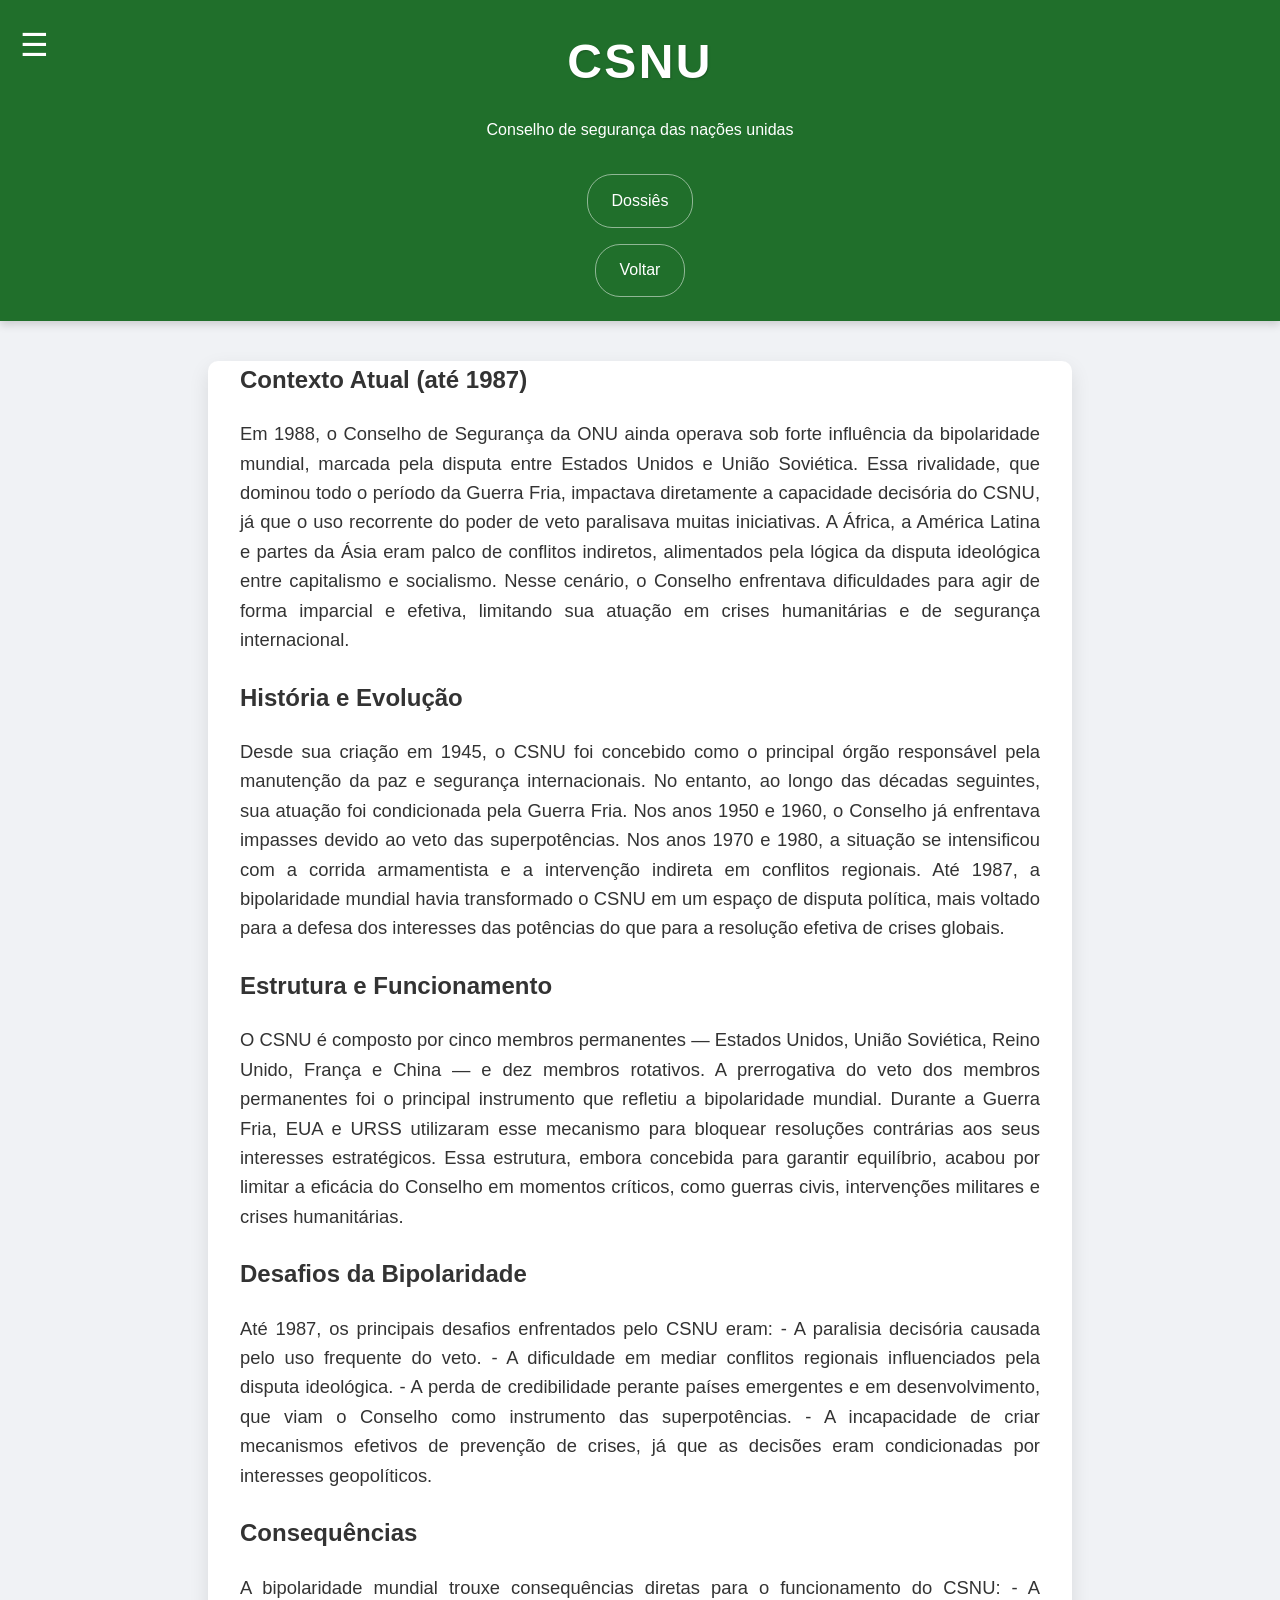
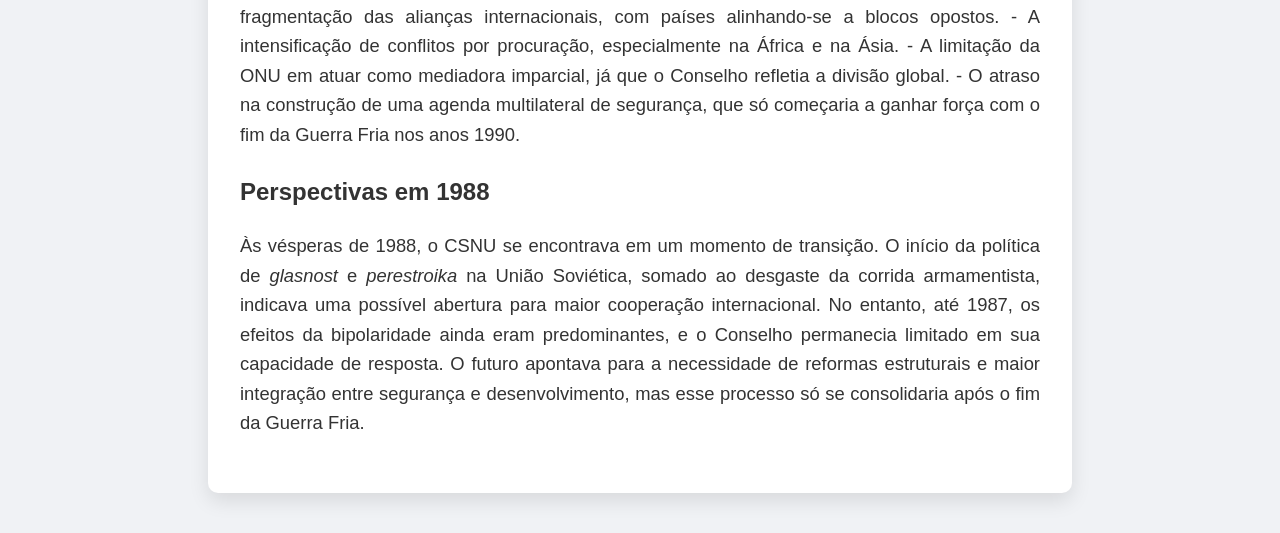
<file: Site/CSNU.html>
<!DOCTYPE html>
<html lang="en">

<head>
    <meta charset="UTF-8">
    <meta name="viewport" content="width=device-width, initial-scale=1.0">
    <link rel="stylesheet" href="estilo.css">

    <link rel="stylesheet" href="estilo.css">

    <title>História ....</title>
</head>
<body>
<header>
        <!-- Exemplo de título principal -->
        <h1>CSNU</h1>
        <p>Conselho de segurança das nações unidas</p>
        <nav>
        <nav>
            <a href="https://www.youtube.com/">Dossiês</a>
        </nav>
            <a href="comites.html">Voltar</a>
        </nav>
</header>

     <!-- Botão de menu (hambúrguer) -->
<div class="menu-toggle">&#9776;</div>

<!-- Menu lateral -->
<nav class="menu">
  <a href="inicio.html">Inicio</a>
  <a href="inscrições.html">Inscrições</a>
  <a href="comites.html">Comitês</a>
  <a href="fao.html">FAO</a>
  <a href="FIFA.html">FIFA</a>
  <a href="CSNU.html">UNSC</a>
  <a href="UNDOC.html">UNODOC</a>
</nav>

<!-- Script -->
<script>
  const toggle = document.querySelector('.menu-toggle');
  const menu = document.querySelector('.menu');

  // abre o menu e esconde o botão
  toggle.addEventListener('click', () => {
    menu.classList.add('open');
    toggle.style.display = 'none';
  });

  // fecha o menu ao clicar nele e mostra o botão novamente
  menu.addEventListener('click', () => {
    menu.classList.remove('open');
    toggle.style.display = 'block';
  });
</script>

<!-- CSS -->
<style>
  /* Botão de menu (hambúrguer) */
  .menu-toggle {
    position: absolute;
    top: 20px;
    left: 20px;
    font-size: 2em;
    color: white;
    cursor: pointer;
    z-index: 1001;
  }

  /* Menu lateral */
  nav.menu {
    position: fixed;
    top: 0;
    left: -350px;
    width: 300px;
    height: 100%;
    background: rgba(255,255,255,0.8);
    box-shadow: 2px 0 5px rgba(0,0,0,0.3);
    padding: 20px;
    transition: left 0.3s ease;
    z-index: 1000;
    border-radius: 0 20px 20px 0;
  }

  nav.menu.open {
    left: 0;
  }

  nav.menu a {
    display: block;
    color: black;
    text-decoration: none;
    padding: 12px 0;
    font-size: 1.2em;
  }

  nav.menu a:hover {
    background: #f0f0f0;
    border-radius: 8px;
  }
 </style>


  <main>

  <h2>Contexto Atual (até 1987)</h2>

  <p>Em 1988, o Conselho de Segurança da ONU ainda operava sob forte influência da bipolaridade mundial, marcada pela disputa entre Estados Unidos e União Soviética. Essa rivalidade, que dominou todo o período da Guerra Fria, impactava diretamente a capacidade decisória do CSNU, já que o uso recorrente do poder de veto paralisava muitas iniciativas. A África, a América Latina e partes da Ásia eram palco de conflitos indiretos, alimentados pela lógica da disputa ideológica entre capitalismo e socialismo. Nesse cenário, o Conselho enfrentava dificuldades para agir de forma imparcial e efetiva, limitando sua atuação em crises humanitárias e de segurança internacional.</p>

  <h2>História e Evolução</h2>

  <p>Desde sua criação em 1945, o CSNU foi concebido como o principal órgão responsável pela manutenção da paz e segurança internacionais. No entanto, ao longo das décadas seguintes, sua atuação foi condicionada pela Guerra Fria. Nos anos 1950 e 1960, o Conselho já enfrentava impasses devido ao veto das superpotências. Nos anos 1970 e 1980, a situação se intensificou com a corrida armamentista e a intervenção indireta em conflitos regionais. Até 1987, a bipolaridade mundial havia transformado o CSNU em um espaço de disputa política, mais voltado para a defesa dos interesses das potências do que para a resolução efetiva de crises globais.</p>

  <h2>Estrutura e Funcionamento</h2>

  <p>O CSNU é composto por cinco membros permanentes — Estados Unidos, União Soviética, Reino Unido, França e China — e dez membros rotativos. A prerrogativa do veto dos membros permanentes foi o principal instrumento que refletiu a bipolaridade mundial. Durante a Guerra Fria, EUA e URSS utilizaram esse mecanismo para bloquear resoluções contrárias aos seus interesses estratégicos. Essa estrutura, embora concebida para garantir equilíbrio, acabou por limitar a eficácia do Conselho em momentos críticos, como guerras civis, intervenções militares e crises humanitárias.</p>

  <h2>Desafios da Bipolaridade</h2>

  <p>Até 1987, os principais desafios enfrentados pelo CSNU eram: 
  - A paralisia decisória causada pelo uso frequente do veto.  
  - A dificuldade em mediar conflitos regionais influenciados pela disputa ideológica.  
  - A perda de credibilidade perante países emergentes e em desenvolvimento, que viam o Conselho como instrumento das superpotências.  
  - A incapacidade de criar mecanismos efetivos de prevenção de crises, já que as decisões eram condicionadas por interesses geopolíticos.</p>

  <h2>Consequências</h2>

  <p>A bipolaridade mundial trouxe consequências diretas para o funcionamento do CSNU: 
  - A fragmentação das alianças internacionais, com países alinhando-se a blocos opostos.  
  - A intensificação de conflitos por procuração, especialmente na África e na Ásia.  
  - A limitação da ONU em atuar como mediadora imparcial, já que o Conselho refletia a divisão global.  
  - O atraso na construção de uma agenda multilateral de segurança, que só começaria a ganhar força com o fim da Guerra Fria nos anos 1990.</p>

  <h2>Perspectivas em 1988</h2>

  <p>Às vésperas de 1988, o CSNU se encontrava em um momento de transição. O início da política de <i>glasnost</i> e <i>perestroika</i> na União Soviética, somado ao desgaste da corrida armamentista, indicava uma possível abertura para maior cooperação internacional. No entanto, até 1987, os efeitos da bipolaridade ainda eram predominantes, e o Conselho permanecia limitado em sua capacidade de resposta. O futuro apontava para a necessidade de reformas estruturais e maior integração entre segurança e desenvolvimento, mas esse processo só se consolidaria após o fim da Guerra Fria.</p>

</main>
</body>

</html>
</file>
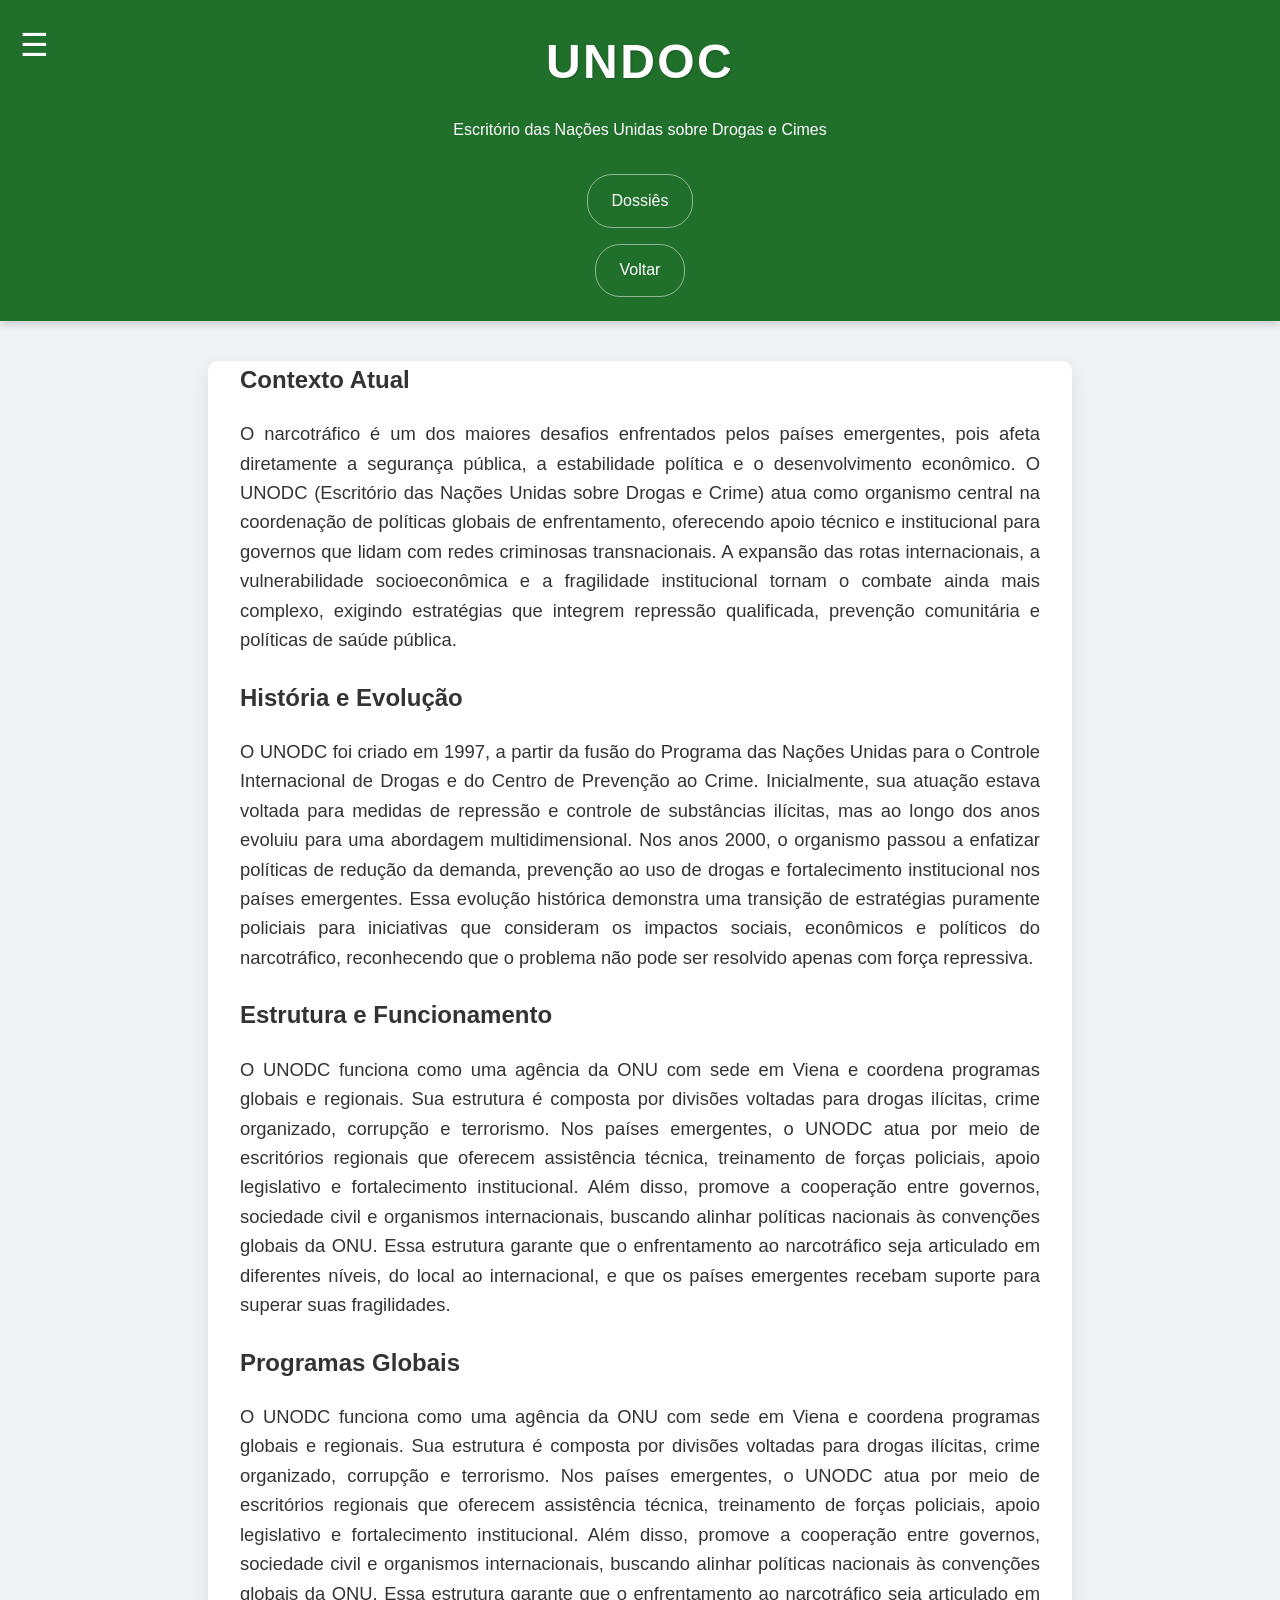
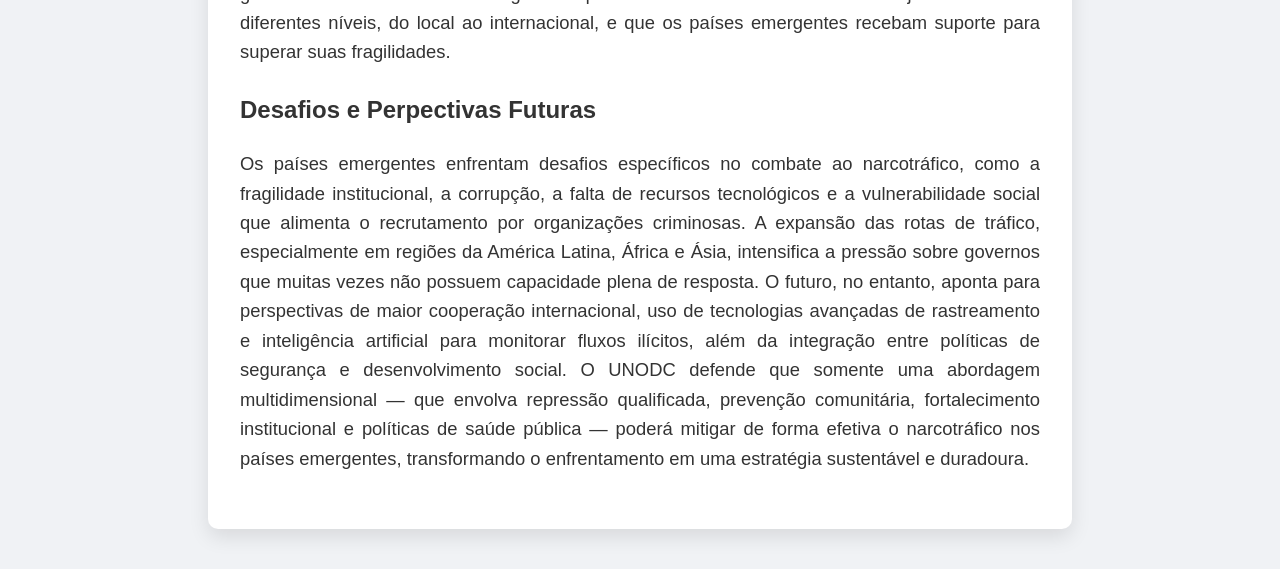
<file: Site/UNDOC.html>
<!DOCTYPE html>
<html lang="en">

<head>
    <meta charset="UTF-8">
    <meta name="viewport" content="width=device-width, initial-scale=1.0">
    <link rel="stylesheet" href="estilo.css">
    <title>História ....</title>
</head>



<body>
<header>
        <!-- Exemplo de título principal -->
        <h1>UNDOC</h1>
        <p>Escritório das Nações Unidas sobre Drogas e Cimes</p>
        <nav>
        <nav>
            <a href="https://www.youtube.com/">Dossiês</a>
        </nav>
            <a href="comites.html">Voltar</a>
        </nav>
</header>

      <!-- Botão de menu (hambúrguer) -->
<div class="menu-toggle">&#9776;</div>

<!-- Menu lateral -->
<nav class="menu">
  <a href="inicio.html">Inicio</a>
  <a href="inscrições.html">Inscrições</a>
  <a href="comites.html">Comitês</a>
  <a href="fao.html">FAO</a>
  <a href="FIFA.html">FIFA</a>
  <a href="CSNU.html">UNSC</a>
  <a href="UNDOC.html">UNODOC</a>
</nav>

<!-- Script -->
<script>
  const toggle = document.querySelector('.menu-toggle');
  const menu = document.querySelector('.menu');

  // abre o menu e esconde o botão
  toggle.addEventListener('click', () => {
    menu.classList.add('open');
    toggle.style.display = 'none';
  });

  // fecha o menu ao clicar nele e mostra o botão novamente
  menu.addEventListener('click', () => {
    menu.classList.remove('open');
    toggle.style.display = 'block';
  });
</script>

<!-- CSS -->
<style>
  /* Botão de menu (hambúrguer) */
  .menu-toggle {
    position: absolute;
    top: 20px;
    left: 20px;
    font-size: 2em;
    color: white;
    cursor: pointer;
    z-index: 1001;
  }

  /* Menu lateral */
  nav.menu {
    position: fixed;
    top: 0;
    left: -350px;
    width: 300px;
    height: 100%;
    background: rgba(255,255,255,0.8);
    box-shadow: 2px 0 5px rgba(0,0,0,0.3);
    padding: 20px;
    transition: left 0.3s ease;
    z-index: 1000;
    border-radius: 0 20px 20px 0;
  }

  nav.menu.open {
    left: 0;
  }

  nav.menu a {
    display: block;
    color: black;
    text-decoration: none;
    padding: 12px 0;
    font-size: 1.2em;
  }

  nav.menu a:hover {
    background: #f0f0f0;
    border-radius: 8px;
  }
 </style>


     <main>
        
        <h2>Contexto Atual</h2>
        
        
        <p>O narcotráfico é um dos maiores desafios enfrentados pelos países emergentes, pois afeta diretamente a segurança pública, a estabilidade política e o desenvolvimento econômico. O UNODC (Escritório das Nações Unidas sobre Drogas e Crime) atua como organismo central na coordenação de políticas globais de enfrentamento, oferecendo apoio técnico e institucional para governos que lidam com redes criminosas transnacionais. A expansão das rotas internacionais, a vulnerabilidade socioeconômica e a fragilidade institucional tornam o combate ainda mais complexo, exigindo estratégias que integrem repressão qualificada, prevenção comunitária e políticas de saúde pública.  </p>



        <h2>História e Evolução</h2>

     <p>O UNODC foi criado em 1997, a partir da fusão do Programa das Nações Unidas para o Controle Internacional de Drogas e do Centro de Prevenção ao Crime. Inicialmente, sua atuação estava voltada para medidas de repressão e controle de substâncias ilícitas, mas ao longo dos anos evoluiu para uma abordagem multidimensional. Nos anos 2000, o organismo passou a enfatizar políticas de redução da demanda, prevenção ao uso de drogas e fortalecimento institucional nos países emergentes. Essa evolução histórica demonstra uma transição de estratégias puramente policiais para iniciativas que consideram os impactos sociais, econômicos e políticos do narcotráfico, reconhecendo que o problema não pode ser resolvido apenas com força repressiva.  
</p>
      <h2>Estrutura e Funcionamento</h2>
        
      <p>O UNODC funciona como uma agência da ONU com sede em Viena e coordena programas globais e regionais. Sua estrutura é composta por divisões voltadas para drogas ilícitas, crime organizado, corrupção e terrorismo. Nos países emergentes, o UNODC atua por meio de escritórios regionais que oferecem assistência técnica, treinamento de forças policiais, apoio legislativo e fortalecimento institucional. Além disso, promove a cooperação entre governos, sociedade civil e organismos internacionais, buscando alinhar políticas nacionais às convenções globais da ONU. Essa estrutura garante que o enfrentamento ao narcotráfico seja articulado em diferentes níveis, do local ao internacional, e que os países emergentes recebam suporte para superar suas fragilidades.  </p>
      <h2>Programas Globais</h2>
      
      <p>O UNODC funciona como uma agência da ONU com sede em Viena e coordena programas globais e regionais. Sua estrutura é composta por divisões voltadas para drogas ilícitas, crime organizado, corrupção e terrorismo. Nos países emergentes, o UNODC atua por meio de escritórios regionais que oferecem assistência técnica, treinamento de forças policiais, apoio legislativo e fortalecimento institucional. Além disso, promove a cooperação entre governos, sociedade civil e organismos internacionais, buscando alinhar políticas nacionais às convenções globais da ONU. Essa estrutura garante que o enfrentamento ao narcotráfico seja articulado em diferentes níveis, do local ao internacional, e que os países emergentes recebam suporte para superar suas fragilidades.  
</p>
      
      <h2>Desafios e Perpectivas Futuras</h2>
      
        <p>Os países emergentes enfrentam desafios específicos no combate ao narcotráfico, como a fragilidade institucional, a corrupção, a falta de recursos tecnológicos e a vulnerabilidade social que alimenta o recrutamento por organizações criminosas. A expansão das rotas de tráfico, especialmente em regiões da América Latina, África e Ásia, intensifica a pressão sobre governos que muitas vezes não possuem capacidade plena de resposta. O futuro, no entanto, aponta para perspectivas de maior cooperação internacional, uso de tecnologias avançadas de rastreamento e inteligência artificial para monitorar fluxos ilícitos, além da integração entre políticas de segurança e desenvolvimento social. O UNODC defende que somente uma abordagem multidimensional — que envolva repressão qualificada, prevenção comunitária, fortalecimento institucional e políticas de saúde pública — poderá mitigar de forma efetiva o narcotráfico nos países emergentes, transformando o enfrentamento em uma estratégia sustentável e duradoura.  
</p>

    

    </main>
</body>

</html>
</file>
<file: estilo.css>
body {
    font-family: 'Segoe UI', Tahoma, Geneva, Verdana, sans-serif;
    margin: 0;
    padding: 0;
    background-color: #f0f2f5;
    /* Um cinza claro e suave */
    color: #333;
    line-height: 1.6;
    text-rendering: optimizeLegibility;
    /* Melhora a renderização do texto */
}

/* --- Cabeçalho --- */
header {
    background-color: #206f2b;
    /* Um verde floresta para um toque natural */
    color: #ffffff;
    padding: 1.5rem 0;
    text-align: center;
    box-shadow: 0 4px 8px rgba(0, 0, 0, 0.15);
    /* Sombra mais pronunciada */
}

header h1 {
    margin: 0;
    font-size: 3rem;
    /* Título maior e impactante */
    letter-spacing: 0.05em;
    /* Pequeno espaçamento entre letras */
    text-shadow: 1px 1px 2px rgba(0, 0, 0, 0.2);
    /* Sombra no texto do título */
}

nav a {
    color: #ffffff;
    text-decoration: none;
    padding: 0.8rem 1.5rem;
    margin-top: 1rem;
    /* Espaço entre o título e o link */
    display: inline-block;
    /* Para que o padding funcione corretamente */
    border: 1px solid rgba(255, 255, 255, 0.5);
    /* Borda sutil */
    border-radius: 25px;
    /* Cantos arredondados para um visual moderno */
    transition: background-color 0.3s ease, transform 0.2s ease;
}

nav a:hover {
    background-color: #6a9b6a;
    /* Um verde mais claro ao passar o mouse */
    transform: translateY(-2px);
    /* Efeito de "levantar" */
    box-shadow: 0 2px 5px rgba(0, 0, 0, 0.2);
}

/* --- Conteúdo Principal --- */
main {
    max-width: 800px;
    /* Largura um pouco menor para melhor leitura */
    margin: 2.5rem auto;
    /* Mais espaço no topo e base */
    padding: 0 2rem;
    background-color: #ffffff;
    border-radius: 10px;
    /* Cantos mais arredondados */
    box-shadow: 0 8px 20px rgba(0, 0, 0, 0.1);
    /* Sombra mais suave e distribuída */
    padding-bottom: 2rem;
    /* Espaço interno na parte inferior */
}

main p {
    font-size: 1.15rem;
    /* Texto do parágrafo um pouco maior */
    margin-bottom: 1.5rem;
    text-align: justify;
    /* Justifica o texto para um visual mais limpo */
}

main img {
    max-width: 100%;
    /* Garante que a imagem não transborde */
    height: auto;
    display: block;
    /* Remove o espaço extra abaixo da imagem */
    margin: 2rem auto;
    /* Centraliza a imagem e adiciona espaço */
    border-radius: 8px;
    /* Cantos arredondados na imagem */
    box-shadow: 0 4px 10px rgba(0, 0, 0, 0.1);
    /* Sombra sutil na imagem */
}

ul {
    list-style: disc inside;
    /* Bolinhas dentro do item da lista */
    padding-left: 0;
    /* Remove padding padrão da lista */
    margin-top: 2rem;
}

li {
    font-size: 1.1rem;
    margin-bottom: 0.8rem;
    padding-left: 1rem;
    /* Espaço para a bolinha */
    position: relative;
    /* Para posicionar a bolinha */
}

/* --- Responsividade --- */
@media (max-width: 768px) {
    header h1 {
        font-size: 2.2rem;
    }

    main {
        margin: 1.5rem auto;
        padding: 0 1.5rem;
    }

    main p {
        font-size: 1rem;
    }

    li {
        font-size: 1rem;
    }
}

@media (max-width: 480px) {
    header h1 {
        font-size: 1.8rem;
    }

    nav a {
        padding: 0.6rme 1rme}
    
    }
</file>
<file: Site/estilo.css>
body {
    font-family: 'Segoe UI', Tahoma, Geneva, Verdana, sans-serif;
    margin: 0;
    padding: 0;
    background-color: #f0f2f5;
    /* Um cinza claro e suave */
    color: #333;
    line-height: 1.6;
    text-rendering: optimizeLegibility;
    /* Melhora a renderização do texto */
}

/* --- Cabeçalho --- */
header {
    background-color: #206f2b;
    /* Um verde floresta para um toque natural */
    color: #ffffff;
    padding: 1.5rem 0;
    text-align: center;
    box-shadow: 0 4px 8px rgba(0, 0, 0, 0.15);
    /* Sombra mais pronunciada */
}

header h1 {
    margin: 0;
    font-size: 3rem;
    /* Título maior e impactante */
    letter-spacing: 0.05em;
    /* Pequeno espaçamento entre letras */
    text-shadow: 1px 1px 2px rgba(0, 0, 0, 0.2);
    /* Sombra no texto do título */
}

nav a {
    color: #ffffff;
    text-decoration: none;
    padding: 0.8rem 1.5rem;
    margin-top: 1rem;
    /* Espaço entre o título e o link */
    display: inline-block;
    /* Para que o padding funcione corretamente */
    border: 1px solid rgba(255, 255, 255, 0.5);
    /* Borda sutil */
    border-radius: 25px;
    /* Cantos arredondados para um visual moderno */
    transition: background-color 0.3s ease, transform 0.2s ease;
}

nav a:hover {
    background-color: #6a9b6a;
    /* Um verde mais claro ao passar o mouse */
    transform: translateY(-2px);
    /* Efeito de "levantar" */
    box-shadow: 0 2px 5px rgba(0, 0, 0, 0.2);
}

/* --- Conteúdo Principal --- */
main {
    max-width: 800px;
    /* Largura um pouco menor para melhor leitura */
    margin: 2.5rem auto;
    /* Mais espaço no topo e base */
    padding: 0 2rem;
    background-color: #ffffff;
    border-radius: 10px;
    /* Cantos mais arredondados */
    box-shadow: 0 8px 20px rgba(0, 0, 0, 0.1);
    /* Sombra mais suave e distribuída */
    padding-bottom: 2rem;
    /* Espaço interno na parte inferior */
}

main p {
    font-size: 1.15rem;
    /* Texto do parágrafo um pouco maior */
    margin-bottom: 1.5rem;
    text-align: justify;
    /* Justifica o texto para um visual mais limpo */
}

main img {
    max-width: 100%;
    /* Garante que a imagem não transborde */
    height: auto;
    display: block;
    /* Remove o espaço extra abaixo da imagem */
    margin: 2rem auto;
    /* Centraliza a imagem e adiciona espaço */
    border-radius: 8px;
    /* Cantos arredondados na imagem */
    box-shadow: 0 4px 10px rgba(0, 0, 0, 0.1);
    /* Sombra sutil na imagem */
}

ul {
    list-style: disc inside;
    /* Bolinhas dentro do item da lista */
    padding-left: 0;
    /* Remove padding padrão da lista */
    margin-top: 2rem;
}

li {
    font-size: 1.1rem;
    margin-bottom: 0.8rem;
    padding-left: 1rem;
    /* Espaço para a bolinha */
    position: relative;
    /* Para posicionar a bolinha */
}

/* --- Responsividade --- */
@media (max-width: 768px) {
    header h1 {
        font-size: 2.2rem;
    }

    main {
        margin: 1.5rem auto;
        padding: 0 1.5rem;
    }

    main p {
        font-size: 1rem;
    }

    li {
        font-size: 1rem;
    }
}

@media (max-width: 480px) {
    header h1 {
        font-size: 1.8rem;
    }

    nav a {
        padding: 0.6rme 1rme}
    
    }
</file>
